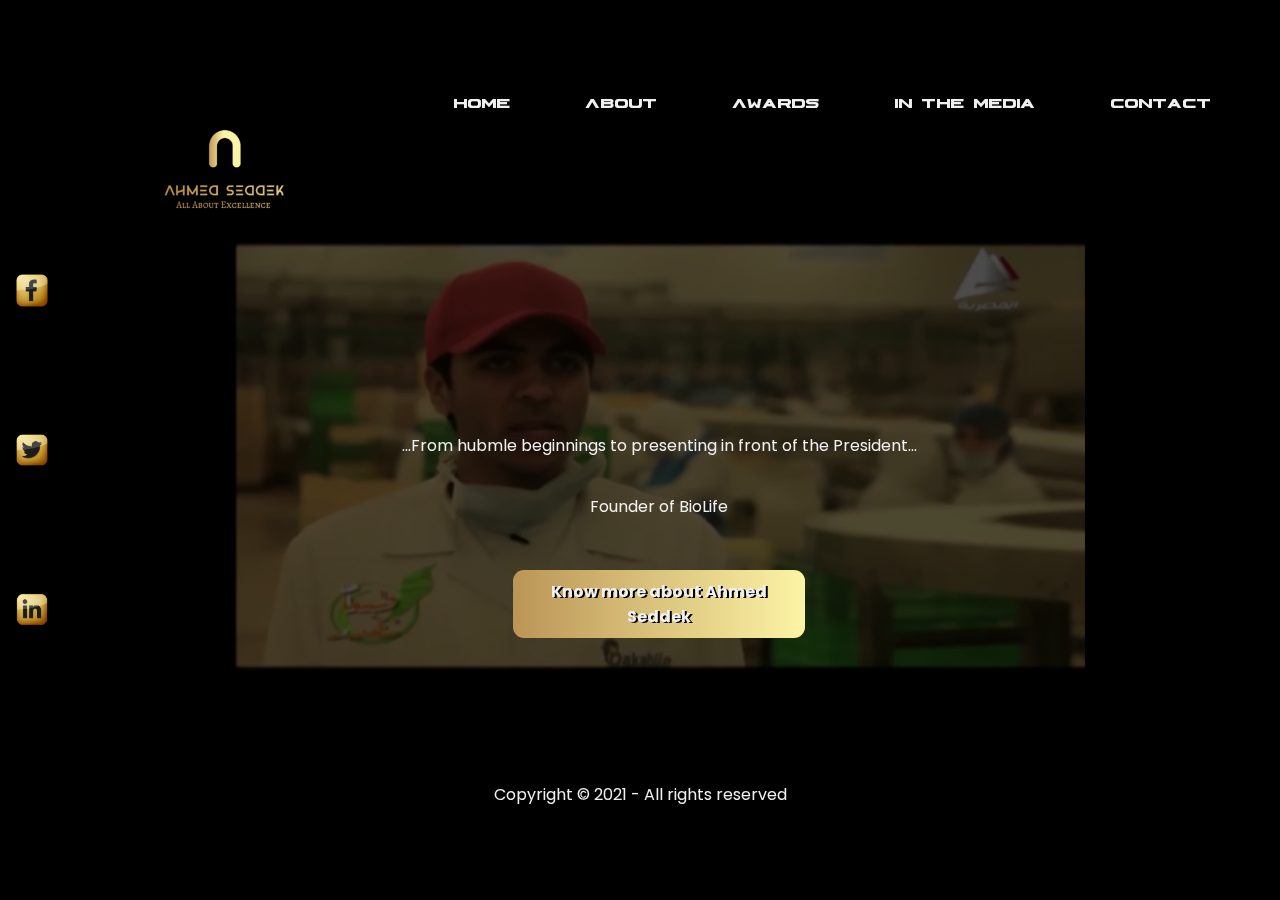
<file: index.html>
<!DOCTYPE html>
<html lang="en">
  <head>
    <meta charset="UTF-8" />
    <meta http-equiv="X-UA-Compatible" content="IE=edge" />
    <meta name="viewport" content="width=device-width, initial-scale=1.0" />
    <link rel="stylesheet" href="css/styles.css" />
    <link rel="shortcut icon" href="/favicon.png" type="image/x-icon" />
    <title>Ahmed Seddek | All About Excellence</title>
  </head>
  <body id="landingPageBody">
    <div id="landingPageHeader">
      <div id="landingPageLeft" class="siteLongImage">
        <div id="landingPageLogoContainer" class="logoContainer">
          <a href="/">
            <img
              id="logo"
              class="nameLogoAndSlogan"
              src="/resources/imgs/logoNameSlogan/5_logoNameSlogan.PNG"
              alt="logo, name and slogan"
          /></a>
        </div>
      </div>
      <div id="landingPageRight" class="contentSide">
        <nav class="navMenu">
          <a href="/"><span>Home</span></a>
          <a href="/pages/about.html"><span> About </span></a>
          <a href="/pages/awards.html"><span> Awards </span></a>
          <a href="/pages/inTheMedia.html"><span>In The Media</span></a>
          <a href="/pages/contactUs.html"><span>Contact</span></a>
        </nav>
      </div>
    </div>
    <div id="landingPageMiddle">
      <div id="landingPageSocialMedia" class="socialMedia">
        <a target="_blank" href="https://www.facebook.com/ahmed.seddek.94/"
          ><img
            src="/resources/imgs/socialMediaIcons/golden-Facebook-logo-icon-png-removebg-preview.png"
            alt=""
        /></a>
        <a target="_blank" href="https://twitter.com/Ahmedseddek5"
          ><img
            src="/resources/imgs/socialMediaIcons/Golden-Twitter-logo-icon-PNG-removebg-preview.png"
            alt=""
        /></a>
        <a
          target="_blank"
          href="https://www.linkedin.com/in/ahmed-seddek-422048b9/"
          ><img
            src="/resources/imgs/socialMediaIcons/Golden-Linkedin-logo-icon-PNG-removebg-preview.png"
            alt=""
        /></a>
      </div>
      <div class="videoContainer">
        <div id="textContainer">
          ...From hubmle beginnings to presenting in front of the President...
          <div>Founder of BioLife</div>
          <a href="/pages/about.html">
            <div>Know more about Ahmed Seddek</div></a
          >
        </div>
        <video
          src="/resources/vids/frontpage_ahmedseddek.com.webm"
          autoplay
          muted
          loop
          id="myVideo"
        ></video>
      </div>
    </div>

    <footer id="landingPageFooter">
      Copyright © 2021 - All rights reserved
    </footer>

    <script src="js/knockout-3.5.1.js" type="text/javascript"></script>
    <script src="/js/main.js" type="text/javascript"></script>
  </body>
</html>
</file>
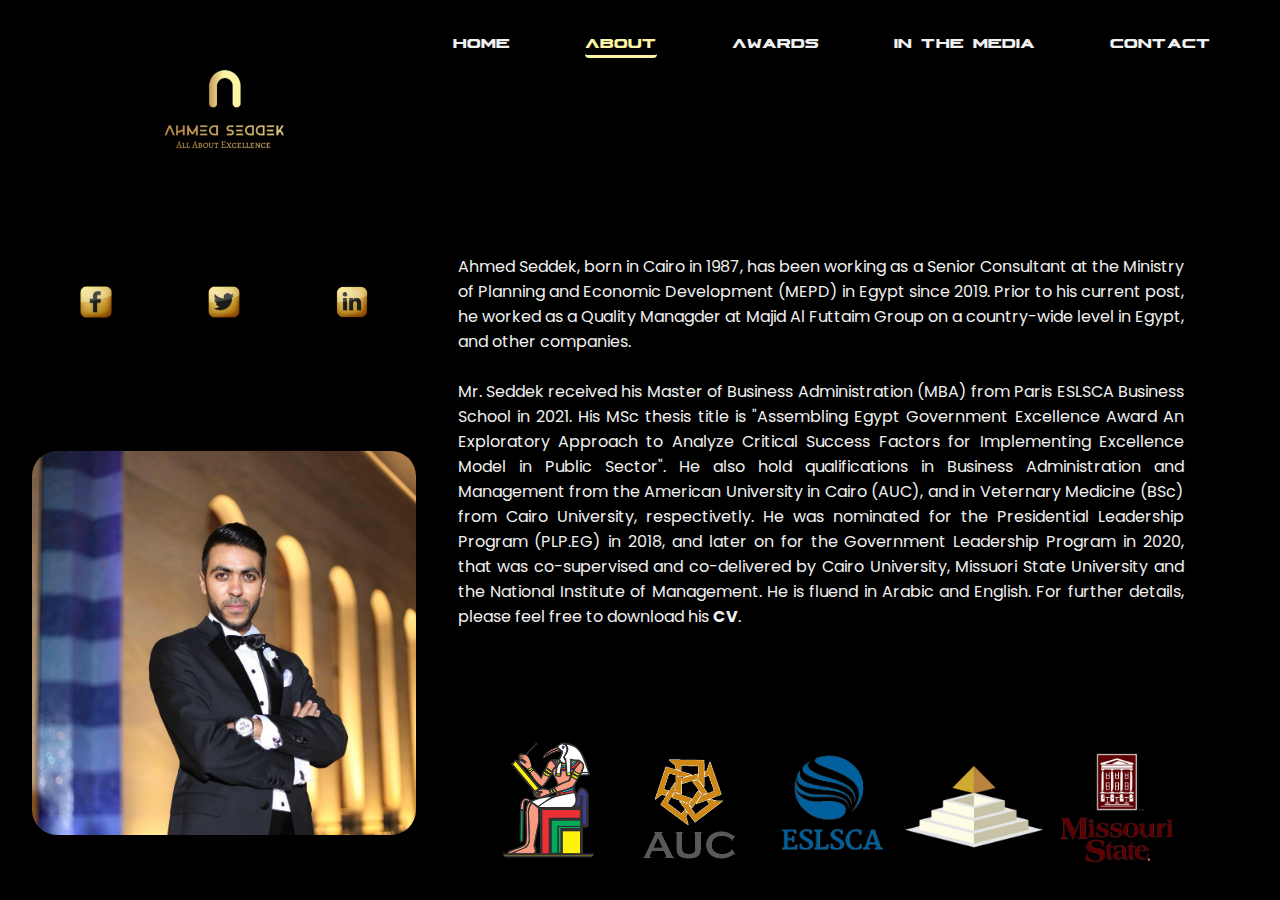
<file: pages/about.html>
<!DOCTYPE html>
<html lang="en">
  <head>
    <meta charset="UTF-8" />
    <meta http-equiv="X-UA-Compatible" content="IE=edge" />
    <meta name="viewport" content="width=device-width, initial-scale=1.0" />
    <link rel="stylesheet" href="/css/styles.css" />
    <link rel="shortcut icon" href="/favicon.png" type="image/x-icon" />
    <title>Ahmed Seddek | About</title>
  </head>
  <body>
    <div class="siteLongImage">
      <div class="logoContainer">
        <a href="/">
          <img
            id="logo"
            class="nameLogoAndSlogan"
            src="/resources/imgs/logoNameSlogan/5_logoNameSlogan.PNG"
            alt="logo, name and slogan"
        /></a>
      </div>
      <div class="socialMedia">
        <a target="_blank" href="https://www.facebook.com/ahmed.seddek.94/"
          ><img
            src="/resources/imgs/socialMediaIcons/golden-Facebook-logo-icon-png-removebg-preview.png"
            alt=""
        /></a>
        <a target="_blank" href="https://twitter.com/Ahmedseddek5"
          ><img
            src="/resources/imgs/socialMediaIcons/Golden-Twitter-logo-icon-PNG-removebg-preview.png"
            alt=""
        /></a>
        <a
          target="_blank"
          href="https://www.linkedin.com/in/ahmed-seddek-422048b9/"
          ><img
            src="/resources/imgs/socialMediaIcons/Golden-Linkedin-logo-icon-PNG-removebg-preview.png"
            alt=""
        /></a>
      </div>
      <img
        class="personalImage"
        src="/resources/imgs/personalImage.jpg"
        alt="personal image"
      />
    </div>
    <div class="contentSide">
      <header>
        <nav class="navMenu">
          <a href="/"><span>Home</span></a>
          <a href="/pages/about.html"
            ><span class="selectedTab"> About </span></a
          >
          <a href="/pages/awards.html"><span> Awards </span></a>
          <a href="/pages/inTheMedia.html"><span>In The Media</span></a>
          <a href="/pages/contactUs.html"><span>Contact</span></a>
        </nav>
      </header>
      <div class="contentContainer">
        <div class="aboutSectionContainer">
          Ahmed Seddek, born in Cairo in 1987, has been working as a Senior
          Consultant at the Ministry of Planning and Economic Development (MEPD)
          in Egypt since 2019. Prior to his current post, he worked as a Quality
          Managder at Majid Al Futtaim Group on a country-wide level in Egypt,
          and other companies.
          <br />
          <br />
          Mr. Seddek received his Master of Business Administration (MBA) from
          Paris ESLSCA Business School in 2021. His MSc thesis title is
          "Assembling Egypt Government Excellence Award An Exploratory Approach
          to Analyze Critical Success Factors for Implementing Excellence Model
          in Public Sector". He also hold qualifications in Business
          Administration and Management from the American University in Cairo
          (AUC), and in Veternary Medicine (BSc) from Cairo University,
          respectivetly. He was nominated for the Presidential Leadership
          Program (PLP.EG) in 2018, and later on for the Government Leadership
          Program in 2020, that was co-supervised and co-delivered by Cairo
          University, Missuori State University and the National Institute of
          Management. He is fluend in Arabic and English. For further details,
          please feel free to download his
          <a href="/resources/docs/Ahmed seddek CV.pdf" target="_blank">
            <strong id="emphasised-cv"> CV</strong></a
          >.
        </div>
        <div class="institutionalLogos">
          <div class="log">
            <a href="https://cu.edu.eg/Home" target="_blank">
              <img
                title="Cairo University"
                src="/resources/logos/Cairo_University_Crest_cropped.png"
                alt=""
            /></a>
          </div>
          <div class="log">
            <a href="https://www.aucegypt.edu/" target="_blank">
              <img
                title="American University in Cairo"
                src="/resources/logos/AUC2.png"
                alt=""
            /></a>
          </div>
          <div class="log">
            <a href="https://eslsca.edu.eg/" target="_blank">
              <img
                title="Paris ESLSCA Business School"
                src="/resources/logos/accountants-for-at-eslsca-605da40b3812f-removebg-preview (1) (1).png"
                alt=""
            /></a>
          </div>
          <div class="log">
            <a href="https://plp.eg/ar/home/" target="_blank">
              <img
                title="Presidential Leadership Program of Egypt"
                src="/resources/logos/logo-footer_cropped.png"
                alt=""
            /></a>
          </div>
          <div class="log">
            <a
              href="https://www.missouristate.edu/"
              id="missouri"
              target="_blank"
            >
              <img
                title="Missouri State University"
                src="/resources/logos/missouri-state-university-cropped.png"
                alt=""
            /></a>
          </div>
        </div>
      </div>
    </div>
    <script src="/js/main.js"></script>
  </body>
</html>
</file>
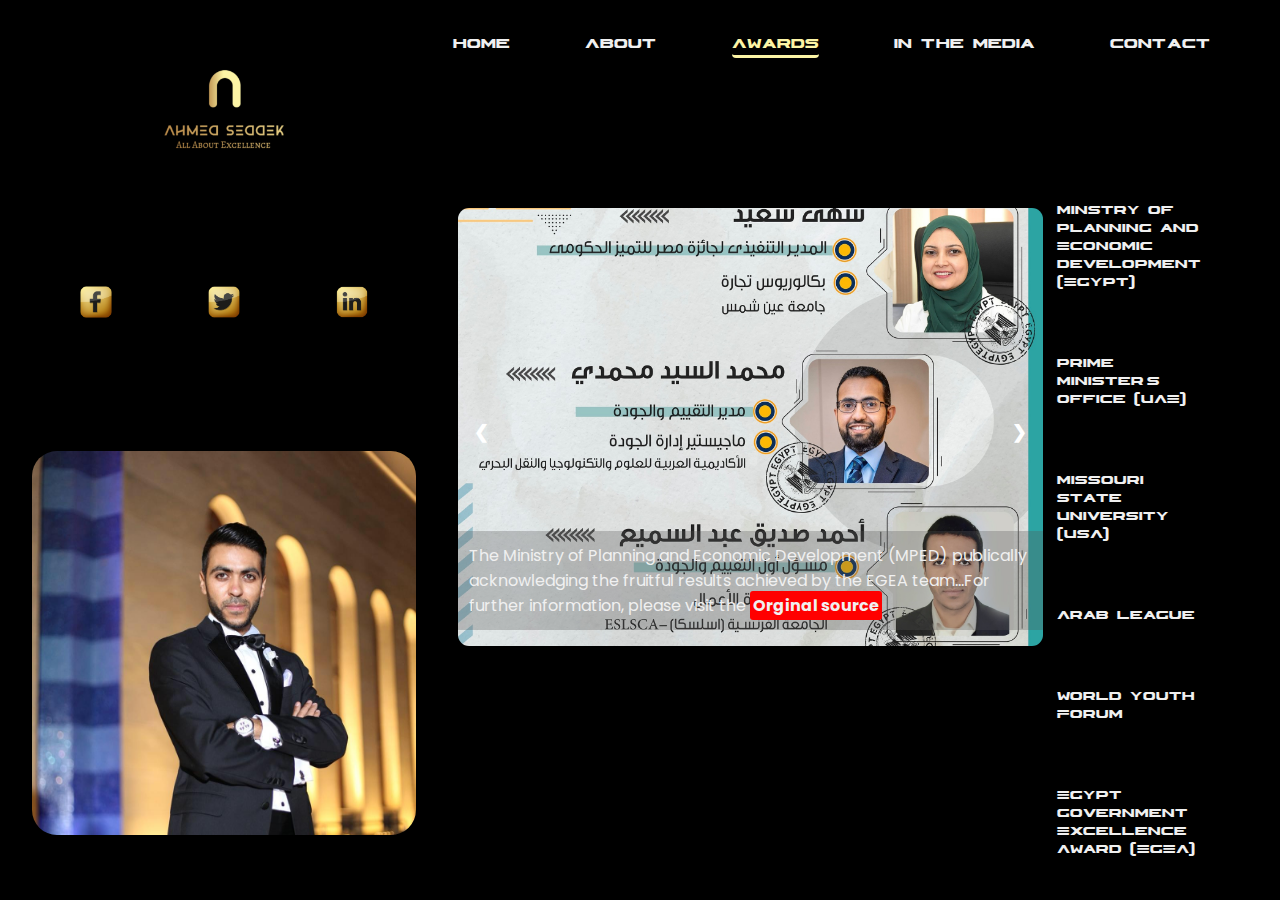
<file: pages/awards.html>
<!DOCTYPE html>
<html lang="en">
  <head>
    <meta charset="UTF-8" />
    <meta http-equiv="X-UA-Compatible" content="IE=edge" />
    <meta name="viewport" content="width=device-width, initial-scale=1.0" />
    <link rel="shortcut icon" href="/favicon.png" type="image/x-icon" />
    <link rel="stylesheet" href="/css/styles.css" />
    <title>Ahmed Seddek | Awards</title>
  </head>
  <body>
    <div class="siteLongImage">
      <div class="logoContainer">
        <a href="/">
          <img
            id="logo"
            class="nameLogoAndSlogan"
            src="/resources/imgs/logoNameSlogan/5_logoNameSlogan.PNG"
            alt="logo, name and slogan"
        /></a>
      </div>
      <div class="socialMedia">
        <a target="_blank" href="https://www.facebook.com/ahmed.seddek.94/"
          ><img
            src="/resources/imgs/socialMediaIcons/golden-Facebook-logo-icon-png-removebg-preview.png"
            alt=""
        /></a>
        <a target="_blank" href="https://twitter.com/Ahmedseddek5"
          ><img
            src="/resources/imgs/socialMediaIcons/Golden-Twitter-logo-icon-PNG-removebg-preview.png"
            alt=""
        /></a>
        <a
          target="_blank"
          href="https://www.linkedin.com/in/ahmed-seddek-422048b9/"
          ><img
            src="/resources/imgs/socialMediaIcons/Golden-Linkedin-logo-icon-PNG-removebg-preview.png"
            alt=""
        /></a>
      </div>
      <img
        class="personalImage"
        src="/resources/imgs/personalImage.jpg"
        alt="personal image"
      />
    </div>
    <div class="contentSide">
      <header>
        <nav class="navMenu">
          <a href="/"><span>Home</span></a>
          <a href="/pages/about.html"><span> About </span></a>
          <a href="/pages/awards.html"
            ><span class="selectedTab"> Awards </span></a
          >
          <a href="/pages/inTheMedia.html"><span>In The Media</span></a>
          <a href="/pages/contactUs.html"><span>Contact</span></a>
        </nav>
      </header>
      <div class="awardsContainer">
        <div class="awardsList">
          <div id="MPED" class="slideshow-container">
            <div class="mySlides1">
              <img
                src="/resources/PersImgs/MPEDRecognition_Cropped2.jpg"
                style="width: 100%"
              />
              <p class="imageInfo">
                The Ministry of Planning and Economic Development (MPED)
                publically acknowledging the fruitful results achieved by the
                EGEA team...For further information, please visit the
                <a
                  href="https://www.facebook.com/927829383900542/photos/a.939672636049550/4056534817696634/"
                  target="_blank"
                  rel="noopener noreferrer"
                  >Orginal source</a
                >
              </p>
            </div>
            <div class="mySlides1">
              <img
                src="/resources/PersImgs/MPEDMinister_Cropped.jpeg"
                style="width: 100%"
              />
              <p class="imageInfo">
                With Her Excellency, Dr. Hala Helmy Elsaid - Minister of
                Planning and Economic Development (MPED), at the awards ceremony
                of Egypt Government Excellence Award (EGEA)...For further
                information, please visit the
                <a
                  href="https://web.facebook.com/591352604646053/photos/pb.100063777517367.-2207520000../1294184641029509/?type=3"
                  target="_blank"
                  rel="noopener noreferrer"
                  >Orginal source</a
                >
              </p>
            </div>

            <div class="mySlides1">
              <img
                src="/resources/PersImgs/EGEA_withMinister2.2.jpg"
                style="width: 100%"
              />
            </div>

            <div class="mySlides1">
              <img
                src="/resources/PersImgs/EGEA_withMinister2.3.jpg"
                style="width: 100%"
              />
            </div>
            <div class="mySlides1">
              <img
                src="/resources/PersImgs/EGEA_withMinister.jpg"
                style="width: 100%"
              />

              <p class="imageInfo">
                A meeting with Her Excellency, Dr. Hala Helmy Elsaid - Minister
                of Planning and Economic Development (MPED), to provide insight
                and report on our progress as the EGEA team...For further
                information, please visit the
                <a
                  href="https://www.facebook.com/591352604646053/photos/pb.100063777517367.-2207520000../1103801470067828/?type=3"
                  target="_blank"
                  rel="noopener noreferrer"
                  >Orginal source</a
                >
              </p>
            </div>

            <a class="prev" onclick="plusSlides(-1, 0)">&#10094;</a>
            <a class="next" onclick="plusSlides(1, 0)">&#10095;</a>
          </div>

          <div id="Missouri" class="slideshow-container">
            <div class="mySlides2">
              <img
                src="/resources/PersImgs/WhatsApp Image 2021-12-01 at 00.00.34(1).jpeg"
                style="width: 100%"
              />
            </div>

            <div class="mySlides2">
              <img
                src="/resources/PersImgs/WhatsApp Image 2021-12-01 at 00.00.33(2).jpeg"
                style="width: 100%"
              />
            </div>

            <div class="mySlides2">
              <img
                src="/resources/PersImgs/WhatsApp Image 2021-12-01 at 00.00.33.jpeg"
                style="width: 100%"
              />
            </div>
            <div class="mySlides2">
              <img
                src="/resources/PersImgs/WhatsApp Image 2021-12-01 at 00.00.33(1).jpeg"
                style="width: 100%"
              />
            </div>
            <div class="mySlides2">
              <img
                src="/resources/PersImgs/WhatsApp Image 2021-12-01 at 00.00.32(2).jpeg"
                style="width: 100%"
              />
            </div>
            <a class="prev" onclick="plusSlides(-1, 1)">&#10094;</a>
            <a class="next" onclick="plusSlides(1, 1)">&#10095;</a>
          </div>
          <div id="MBRAM" class="slideshow-container">
            <div class="mySlides3">
              <img
                src="/resources/PersImgs/WhatsApp Image 2021-12-01 at 00.00.32(1).jpeg"
                style="width: 100%"
              />
              <p class="imageInfo">
                Her Excellency, Maryam Al Hammadi - Secretery General Of The UAE
                Cabinet, awarding Mr. Ahmed Seddek a certificate of appreciation
                for his effective participation in the partnetrship between the
                Egypt Government Excellence Award and its counterpart in the
                UAE...For further information, please visit the
                <a
                  href="https://www.moca.gov.ae/en/about/our-leadership/her-excellency-maryam-al-hammadi"
                  target="_blank"
                  rel="noopener noreferrer"
                  >Orginal source</a
                >
              </p>
            </div>

            <div class="mySlides3">
              <img
                src="/resources/PersImgs/WhatsApp Image 2021-12-01 at 00.00.31(1).jpeg"
                style="width: 100%"
              />
            </div>

            <a class="prev" onclick="plusSlides(-1, 2)">&#10094;</a>
            <a class="next" onclick="plusSlides(1, 2)">&#10095;</a>
          </div>
          <div id="ArabLeague" class="slideshow-container">
            <div class="mySlides4">
              <img
                src="/resources/PersImgs/WhatsApp Image 2021-12-01 at 00.00.33(3).jpeg"
                style="width: 100%"
              />
            </div>

            <a class="prev" onclick="plusSlides(-1, 3)">&#10094;</a>
            <a class="next" onclick="plusSlides(1, 3)">&#10095;</a>
          </div>
          <div id="WYForum" class="slideshow-container">
            <div class="mySlides5">
              <img src="/resources/PersImgs/WYF0.jpeg" style="width: 100%" />
              <p class="imageInfo">
                BioLife cabin being visited by His Excellency, Dr. Mohamed
                Shaker - Minister of Electricity and Renewable Energy of
                Egypt...For further information, please visit the
                <a
                  href="http://www.moee.gov.eg/english_new/minister.aspx"
                  target="_blank"
                  rel="noopener noreferrer"
                  >Orginal source</a
                >
              </p>
            </div>

            <div class="mySlides5">
              <img src="/resources/PersImgs/WYF01.jpeg" style="width: 100%" />
            </div>

            <div class="mySlides5">
              <img src="/resources/PersImgs/WYF02.jpeg" style="width: 100%" />
            </div>

            <div class="mySlides5">
              <img src="/resources/PersImgs/WYF03.jpeg" style="width: 100%" />
            </div>

            <div class="mySlides5">
              <img src="/resources/PersImgs/WYF04.jpeg" style="width: 100%" />
            </div>

            <div class="mySlides5">
              <img src="/resources/PersImgs/WYF005.jpeg" style="width: 100%" />
            </div>

            <div class="mySlides5">
              <img src="/resources/PersImgs/WYF05.jpeg" style="width: 100%" />
            </div>

            <div class="mySlides5">
              <img src="/resources/PersImgs/WYF5.jpeg" style="width: 100%" />
            </div>

            <div class="mySlides5">
              <img src="/resources/PersImgs/WYF06.jpeg" style="width: 100%" />
            </div>

            <div class="mySlides5">
              <img src="/resources/PersImgs/WYF07.jpeg" style="width: 100%" />
            </div>

            <a class="prev" onclick="plusSlides(-1, 4)">&#10094;</a>
            <a class="next" onclick="plusSlides(1, 4)">&#10095;</a>
          </div>
          <div id="EGEATrain" class="slideshow-container">
            <div class="mySlides6">
              <img
                src="/resources/PersImgs/EGEA_Matrouh_Cropped.jpg"
                style="width: 100%"
              />
              <p class="imageInfo">
                EGEA team attending an event at Marsa Matrouh Governorate, to
                provide guidlines to effectively participate in the new round of
                Egypt Government Excellence Award (EGEA) ...For further
                information, please check the
                <a
                  href="https://www.facebook.com/photo.php?fbid=332254878910427&set=pb.100063777517367.-2207520000..&type=3"
                  target="_blank"
                  rel="noopener noreferrer"
                  >Orginal source</a
                >
              </p>
            </div>

            <div class="mySlides6">
              <img
                src="/resources/PersImgs/EGEA_AlAzhar2.jpg"
                style="width: 100%"
              />
              <p class="imageInfo">
                EGEA team providing guidlines to AlAzhar institution to
                effectively participate in the Arabian Government Excellence
                Award...For further information, please check the
                <a
                  href="https://www.facebook.com/photo/?fbid=321411686661413&set=pb.100063777517367.-2207520000.."
                  target="_blank"
                  rel="noopener noreferrer"
                  >Orginal source</a
                >
              </p>
            </div>

            <div class="mySlides6">
              <img
                src="/resources/PersImgs/EGEA_AlAzhar.jpg"
                style="width: 100%"
              />
              <p class="imageInfo">
                EGEA team providing guidlines to AlAzhar institution to
                effectively participate in the Arabian Government Excellence
                Award...For further information, please check the
                <a
                  href="https://www.facebook.com/photo/?fbid=321411729994742&set=pb.100063777517367.-2207520000.."
                  target="_blank"
                  rel="noopener noreferrer"
                  >Orginal source</a
                >
              </p>
            </div>

            <div class="mySlides6">
              <img
                src="/resources/PersImgs/NTAcademy.jpeg"
                style="width: 100%"
              />
              <p class="imageInfo">
                EGEA team organizing a workshop at The Administrative Control
                Authority (ACA) to provide guidlines to effectively participate
                in the new round of Egypt Government Excellence Award (EGEA)
              </p>
            </div>

            <div class="mySlides6">
              <img
                src="/resources/PersImgs/NTAcademy0.jpeg"
                style="width: 100%"
              />
            </div>
            <div class="mySlides6">
              <img
                src="/resources/PersImgs/NTAcademy4_Cropped.jpeg"
                style="width: 100%"
              />
            </div>

            <a class="prev" onclick="plusSlides(-1, 5)">&#10094;</a>
            <a class="next" onclick="plusSlides(1, 5)">&#10095;</a>
          </div>
        </div>
        <div class="awardsLinkMenu">
          <a href="#MPED"
            ><span
              >Minstry Of Planning and Economic Development (Egypt)</span
            ></a
          >
          <a id="MBRAMLink" onclick="colorChange('MBRAMLink')" href="#MBRAM"
            ><span>Prime Minister's Office (UAE)</span></a
          >
          <a
            id="MissouriLink"
            onclick="colorChange('MissouriLink')"
            href="#Missouri"
            ><span>Missouri State University (USA)</span></a
          >
          <a
            id="ArabLeagueLink"
            onclick="colorChange('ArabLeagueLink')"
            href="#ArabLeague"
            ><span>Arab League</span></a
          >
          <a id="WYFLink" onclick="colorChange('WYFLink')" href="#WYForum"
            ><span>World Youth Forum</span></a
          >
          <a
            id="#EGEATrain"
            onclick="colorChange('EGEATrain')"
            href="#EGEATrain"
            ><span>Egypt Government Excellence Award (EGEA)</span></a
          >
        </div>
      </div>
    </div>
    <script src="/js/main.js"></script>
  </body>
</html>
</file>
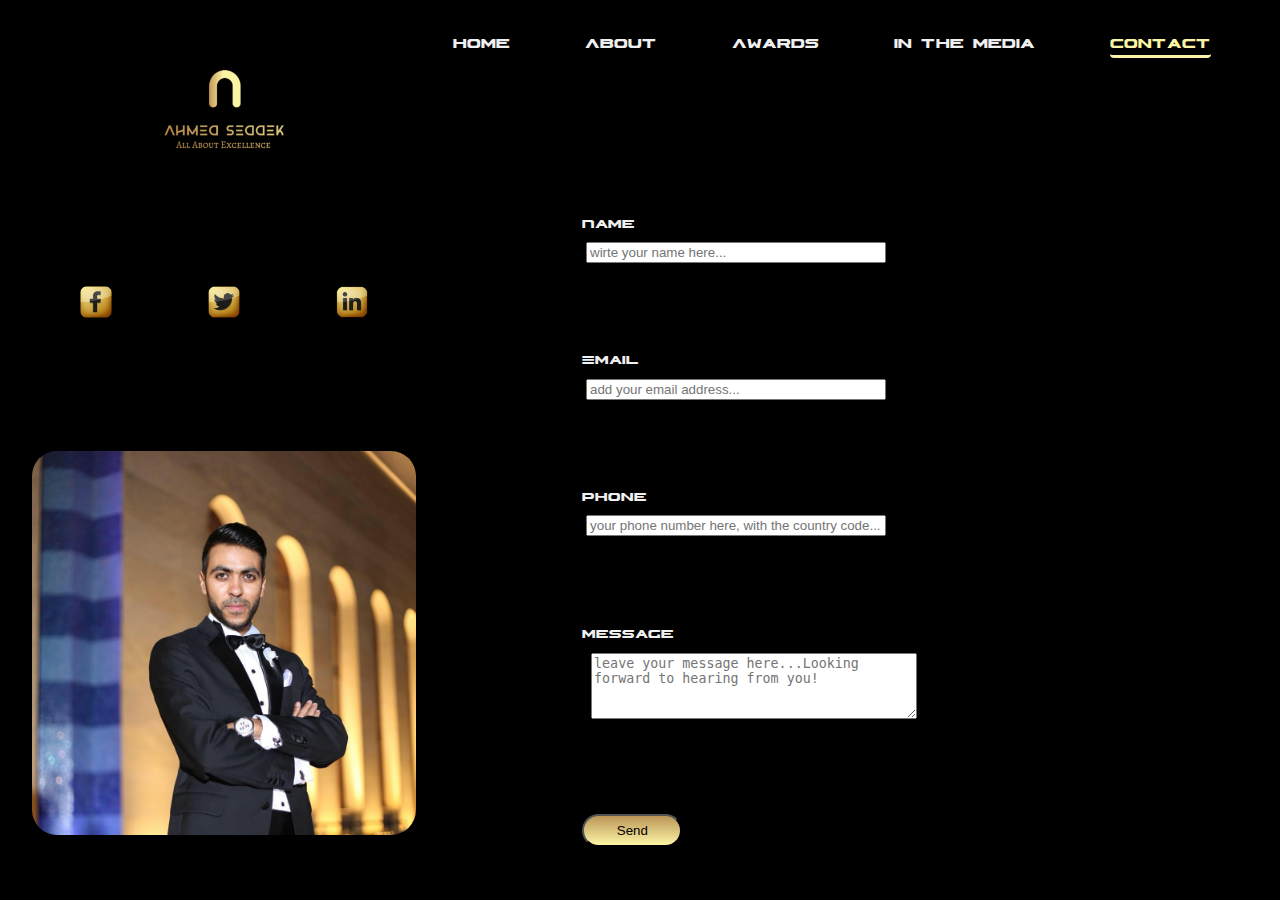
<file: pages/contactUs.html>
<!DOCTYPE html>
<html lang="en">
  <head>
    <meta charset="UTF-8" />
    <meta http-equiv="X-UA-Compatible" content="IE=edge" />
    <meta name="viewport" content="width=device-width, initial-scale=1.0" />
    <link rel="shortcut icon" href="/favicon.png" type="image/x-icon" />
    <link rel="stylesheet" href="/css/styles.css" />
    <title>Ahmed Seddek | Awards</title>
  </head>
  <body>
    <div class="siteLongImage">
      <div class="logoContainer">
        <a href="/">
          <img
            id="logo"
            class="nameLogoAndSlogan"
            src="/resources/imgs/logoNameSlogan/5_logoNameSlogan.PNG"
            alt="logo, name and slogan"
        /></a>
      </div>
      <div class="socialMedia">
        <a target="_blank" href="https://www.facebook.com/ahmed.seddek.94/"
          ><img
            src="/resources/imgs/socialMediaIcons/golden-Facebook-logo-icon-png-removebg-preview.png"
            alt=""
        /></a>
        <a target="_blank" href="https://twitter.com/Ahmedseddek5"
          ><img
            src="/resources/imgs/socialMediaIcons/Golden-Twitter-logo-icon-PNG-removebg-preview.png"
            alt=""
        /></a>
        <a
          target="_blank"
          href="https://www.linkedin.com/in/ahmed-seddek-422048b9/"
          ><img
            src="/resources/imgs/socialMediaIcons/Golden-Linkedin-logo-icon-PNG-removebg-preview.png"
            alt=""
        /></a>
      </div>
      <img
        class="personalImage"
        src="/resources/imgs/personalImage.jpg"
        alt="personal image"
      />
    </div>
    <div class="contentSide">
      <header>
        <nav class="navMenu">
          <a href="/"><span>Home</span></a>
          <a href="/pages/about.html"><span> About </span></a>
          <a href="/pages/awards.html"><span> Awards </span></a>
          <a href="/pages/inTheMedia.html"><span>In The Media</span></a>
          <a href="/pages/contactUs.html"
            ><span class="selectedTab">Contact</span></a
          >
        </nav>
      </header>
      <div class="awardsContainer">
        <div class="formAligner"></div>
        <form
          action="https://formsubmit.co/f4a5c84346307267cd900e84211391f4"
          method="POST"
          class="contactForm"
        >
          <label for="Name">
            Name
            <input
              type="text"
              name="name"
              id="Name"
              required
              placeholder="wirte your name here..."
          /></label>
          <input type="text" name="_honey" style="display:none">
          <label for="Email">
            Email
            <input
              type="email"
              name="email"
              id="Email"
              required
              placeholder="add your email address..."
          /></label>
          <label for="Phone">
            Phone
            <input
              type="phone"
              name="phone"
              id="Phone"
              required
              placeholder="your phone number here, with the country code..."
          /></label>
          <label for="Message">
            Message
            <textarea
              type="textarea"
              name="message"
              id="Message"
              rows="4"
              cols="38"
              placeholder="leave your message here...Looking forward to hearing from you!"
              required
            ></textarea
            >></label
          >
          <input
            type="hidden"
            name="_next"
            value="http://www.ahmedseddek.com/pages/formSubmitted.html"
          />
          <input
            type="hidden"
            name="_subject"
            value="New message from ahmedseddek.com"
          />
          <input type="hidden" name="_template" value="box" />
          <!-- <input
            type="hidden"
            name="_cc"
            value="ahmed.e.f.r.mohammed@gmail.com"
          /> -->
          <input type="hidden" name="_captcha" value="false" />
          <input
            type="hidden"
            name="_autoresponse"
            value="Thank you for contacting me...Your message is well received...Will be in touch with you soon...
            Kind regards,
            Ahmed"
          />

          <button type="submit" class="btn-contact-form">Send</button>
        </form>
      </div>
    </div>
    <script src="/js/main.js"></script>
  </body>
</html>
</file>
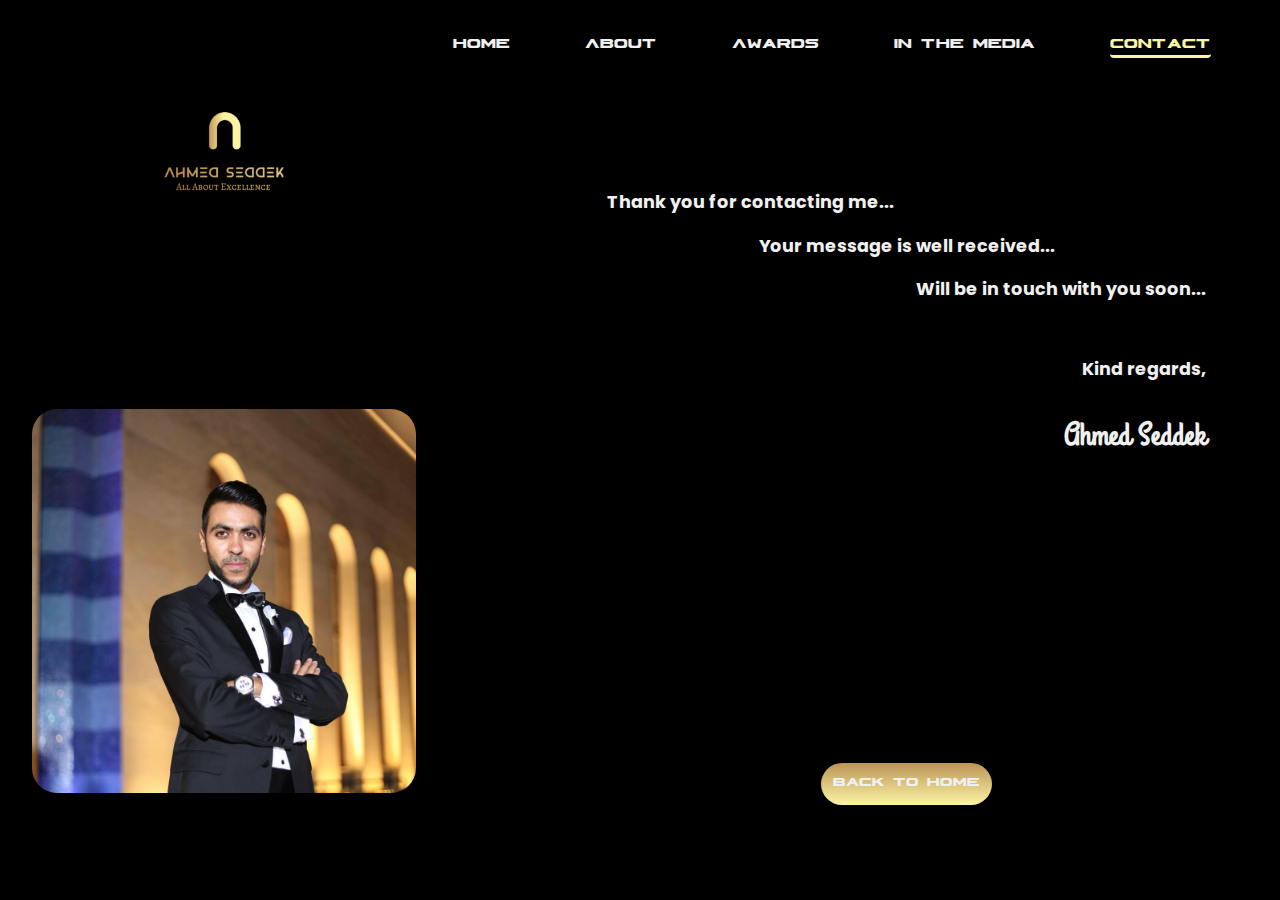
<file: pages/formSubmitted.html>
<!DOCTYPE html>
<html lang="en">
  <head>
    <meta charset="UTF-8" />
    <meta http-equiv="X-UA-Compatible" content="IE=edge" />
    <meta name="viewport" content="width=device-width, initial-scale=1.0" />
    <link rel="shortcut icon" href="/favicon.png" type="image/x-icon" />
    <link rel="stylesheet" href="/css/styles.css" />
    <title>Ahmed Seddek | Awards</title>
  </head>
  <body>
    <div class="siteLongImage">
      <div class="logoContainer">
        <a href="/">
          <img
            id="logo"
            class="nameLogoAndSlogan"
            src="/resources/imgs/logoNameSlogan/5_logoNameSlogan.PNG"
            alt="logo, name and slogan"
        /></a>
      </div>
      <img
        class="personalImage"
        src="/resources/imgs/personalImage.jpg"
        alt="personal image"
      />
    </div>
    <div class="contentSide">
      <header>
        <nav class="navMenu">
          <a href="/"><span>Home</span></a>
          <a href="/pages/about.html"><span> About </span></a>
          <a href="/pages/awards.html"><span> Awards </span></a>
          <a href="/pages/inTheMedia.html"><span>In The Media</span></a>
          <a href="/pages/contactUs.html"
            ><span class="selectedTab">Contact</span></a
          >
        </nav>
      </header>
      <div class="awardsContainer">
        <div class="formAligner"></div>
        <div class="formSubmitted">
          <div class="ThankYouText">
            <h3 class="ThankYouFirstLine">Thank you for contacting me...</h3>
            <h3 class="ThankYouSecondLine">Your message is well received...</h3>
            <h3 class="ThankYouThirdLine">Will be in touch with you soon...</h3>
            <br />
            <h3 class="ThankYouGreeting">Kind regards,</h3>
            <h3 class="ThankYouSignature" id="ThankYouSignature">
              Ahmed Seddek
            </h3>
          </div>
          <div class="linkToBackHome">
            <a href="/" class="home-back"> Back to Home</a>
          </div>
        </div>
      </div>
    </div>
    <script src="/js/main.js"></script>
  </body>
</html>
</file>
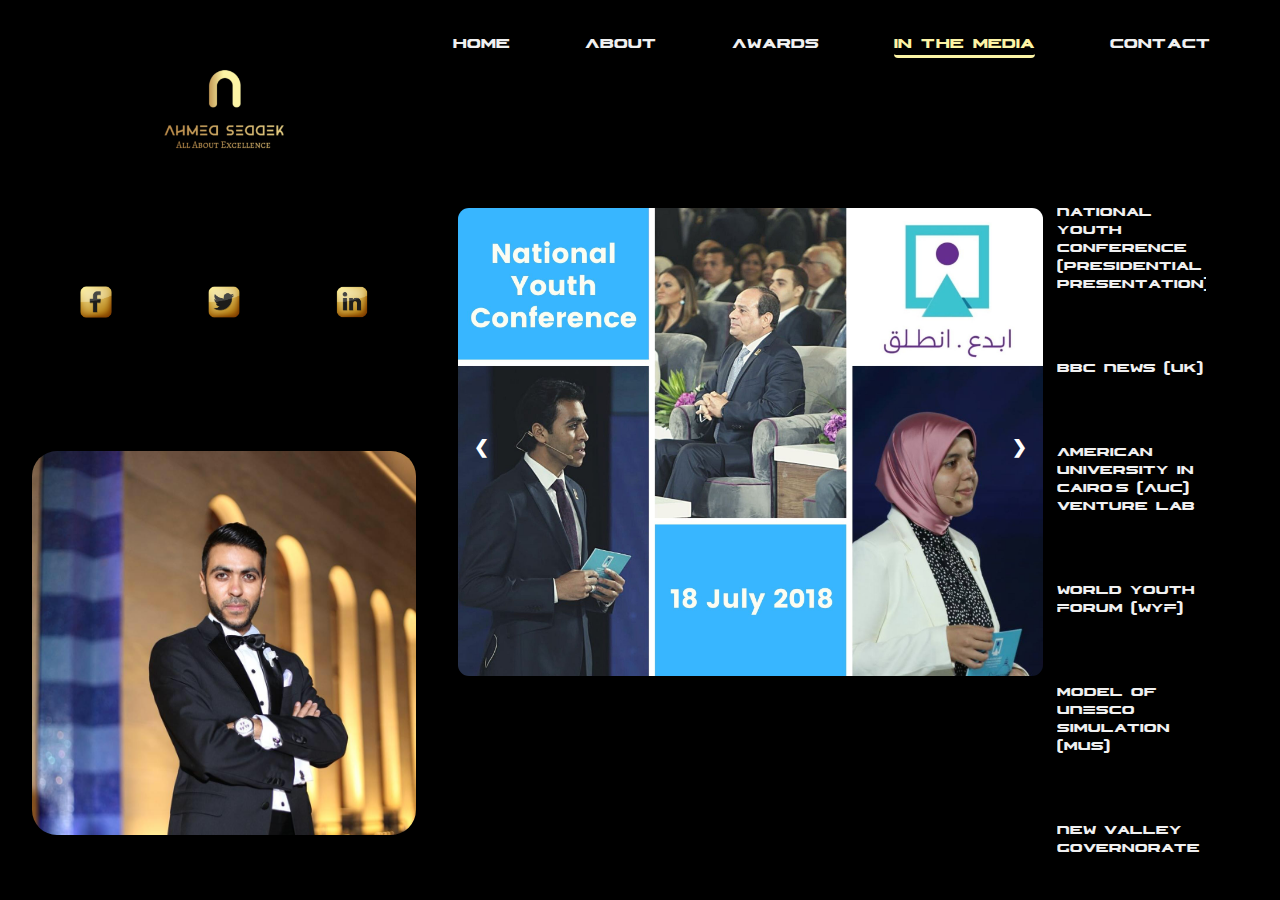
<file: pages/inTheMedia.html>
<!DOCTYPE html>
<html lang="en">
  <head>
    <meta charset="UTF-8" />
    <meta http-equiv="X-UA-Compatible" content="IE=edge" />
    <meta name="viewport" content="width=device-width, initial-scale=1.0" />
    <link rel="shortcut icon" href="/favicon.png" type="image/x-icon" />
    <link rel="stylesheet" href="/css/styles.css" />
    <title>Ahmed Seddek | In The Media</title>
  </head>
  <body>
    <div class="siteLongImage">
      <div class="logoContainer shimmer">
        <a href="/">
          <img
            id="logo"
            class="nameLogoAndSlogan"
            src="/resources/imgs/logoNameSlogan/5_logoNameSlogan.PNG"
            alt="logo, name and slogan"
        /></a>
      </div>
      <div class="socialMedia">
        <a target="_blank" href="https://www.facebook.com/ahmed.seddek.94/"
          ><img
            src="/resources/imgs/socialMediaIcons/golden-Facebook-logo-icon-png-removebg-preview.png"
            alt=""
        /></a>
        <a target="_blank" href="https://twitter.com/Ahmedseddek5"
          ><img
            src="/resources/imgs/socialMediaIcons/Golden-Twitter-logo-icon-PNG-removebg-preview.png"
            alt=""
        /></a>
        <a
          target="_blank"
          href="https://www.linkedin.com/in/ahmed-seddek-422048b9/"
          ><img
            src="/resources/imgs/socialMediaIcons/Golden-Linkedin-logo-icon-PNG-removebg-preview.png"
            alt=""
        /></a>
      </div>
      <img
        class="personalImage"
        src="/resources/imgs/personalImage.jpg"
        alt="personal image"
      />
    </div>
    <div class="contentSide">
      <header>
        <nav class="navMenu">
          <a href="/"><span>Home</span></a>
          <a href="/pages/about.html"><span> About </span></a>
          <a href="/pages/awards.html"><span> Awards </span></a>
          <a href="/pages/inTheMedia.html"
            ><span class="selectedTab">In The Media</span></a
          >
          <a href="/pages/contactUs.html"><span>Contact</span></a>
        </nav>
      </header>
      <div class="awardsContainer">
        <div class="awardsList">
          <div id="NYForumColl" class="slideshow-container">
            <div class="mySlides1">
              <img src="/resources/PersImgs/NYCMain.jpg" style="width: 100%" />
            </div>

            <div class="mySlides1 iframeWithin">
              <iframe
                width="100%"
                height="500"
                src="https://www.youtube.com/embed/I7FZlU1Ilz4?start=120"
                title="YouTube video player"
                frameborder="0"
                allow="accelerometer; autoplay; clipboard-write; encrypted-media; gyroscope; picture-in-picture"
                allowfullscreen
              ></iframe>
            </div>

            <div class="mySlides1">
              <img
                src="/resources/PersImgs/NationalYouthForum3.jpg"
                style="width: 100%"
              />
            </div>

            <div class="mySlides1">
              <img
                src="/resources/PersImgs/NationalYouthForum1.jpg"
                style="width: 100%"
              />
            </div>
            <div class="mySlides1">
              <img
                src="/resources/PersImgs/NationalYouthForum4.jpg"
                style="width: 100%"
              />
            </div>
            <div class="mySlides1">
              <img
                src="/resources/PersImgs/NationalYouthForum5.jpg"
                style="width: 100%"
              />
            </div>
            <div class="mySlides1">
              <img
                src="/resources/PersImgs/NationalYouthForum6.jpg"
                style="width: 100%"
              />
            </div>
            <div class="mySlides1">
              <img
                src="/resources/PersImgs/NationalYouthForum2.jpg"
                style="width: 100%"
              />
            </div>

            <div class="mySlides1 iframeWithin">
              <iframe
                id="NYC"
                src="https://www.facebook.com/plugins/post.php?href=https%3A%2F%2Fwww.facebook.com%2FEgyouthconf%2Fposts%2F396567897414487&show_text=true&width=500"
                width="500"
                height="450"
                style="border: none; overflow: scroll"
                scrolling="true"
                frameborder="0"
                allowfullscreen="false"
                allow="autoplay; clipboard-write; encrypted-media; picture-in-picture; web-share"
              ></iframe>
            </div>
            <a class="prev" onclick="plusSlides(-1, 0)">&#10094;</a>
            <a class="next" onclick="plusSlides(1, 0)">&#10095;</a>
          </div>

          <div id="BBCColl" class="slideshow-container">
            <div class="mySlides2">
              <img
                src="/resources/PersImgs/BBCInterview.jpeg"
                style="width: 100%"
              />
              <p class="imageInfo">
                Mr. Ahmed Seddek being interviewed by the BBC News as the
                Founder of BioLife...For further information, please visit the
                <a
                  href="https://soundcloud.com/bbc-arabic/jca0xszvomnc?fbclid=IwAR25g7YaAAcEUg_HL4GlmKMGU2p7KtTo5-TvWllMD_cH_OUzqpSVSj0uawA"
                  target="_blank"
                  rel="noopener noreferrer"
                  >Original Source</a
                >
              </p>
            </div>

            <div class="mySlides2">
              <iframe
                width="100%"
                height="450"
                scrolling="no"
                frameborder="no"
                allow="autoplay"
                src="https://w.soundcloud.com/player/?url=https%3A//api.soundcloud.com/tracks/528925683&color=%23ff5500&auto_play=false&hide_related=false&show_comments=true&show_user=true&show_reposts=false&show_teaser=true&visual=true"
              ></iframe>
              <div
                style="
                  font-size: 10px;
                  color: #cccccc;
                  line-break: anywhere;
                  word-break: normal;
                  overflow: hidden;
                  white-space: nowrap;
                  text-overflow: ellipsis;
                  font-family: Interstate, Lucida Grande, Lucida Sans Unicode,
                    Lucida Sans, Garuda, Verdana, Tahoma, sans-serif;
                  font-weight: 100;
                "
              >
                <a
                  href="https://soundcloud.com/bbc-arabic"
                  title="BBC News عربي"
                  target="_blank"
                  style="color: #cccccc; text-decoration: none"
                  >BBC News عربي</a
                >
                ·
                <a
                  href="https://soundcloud.com/bbc-arabic/jca0xszvomnc"
                  title="دردشة_ليلية : شباب من العالم في شرم الشيخ المصرية"
                  target="_blank"
                  style="color: #cccccc; text-decoration: none"
                  >دردشة_ليلية : شباب من العالم في شرم الشيخ المصرية</a
                >
              </div>
            </div>
            <div class="mySlides2 iframeWithin">
              <iframe
                src="https://www.facebook.com/plugins/post.php?href=https%3A%2F%2Fwww.facebook.com%2FBBCnewsArabic%2Fposts%2F10157115418170139&show_text=true&width=500"
                width="500"
                height="277"
                style="border: none; overflow: hidden"
                scrolling="no"
                frameborder="0"
                allowfullscreen="true"
                allow="autoplay; clipboard-write; encrypted-media; picture-in-picture; web-share"
              ></iframe>
            </div>

            <a class="prev" onclick="plusSlides(-1, 1)">&#10094;</a>
            <a class="next" onclick="plusSlides(1, 1)">&#10095;</a>
          </div>
          <div id="AUCVentureLabColl" class="slideshow-container">
            <div class="mySlides3">
              <img
                src="/resources/PersImgs/AUCVentureLap.jpg"
                style="width: 100%"
              />
            </div>

            <div class="mySlides3">
              <img
                src="/resources/PersImgs/AUCVentureLap2.jpg"
                style="width: 100%"
              />
            </div>

            <div class="mySlides3">
              <img
                src="/resources/PersImgs/AUCVentureLap3.jpg"
                style="width: 100%"
              />
            </div>
            <div class="mySlides3 iframeWithin">
              <iframe
                src="https://www.facebook.com/plugins/post.php?href=https%3A%2F%2Fwww.facebook.com%2Faucventurelab%2Fposts%2F2140267506037324&show_text=true&width=500"
                width="500"
                height="443"
                style="border: none; overflow: hidden"
                scrolling="no"
                frameborder="0"
                allowfullscreen="true"
                allow="autoplay; clipboard-write; encrypted-media; picture-in-picture; web-share"
              ></iframe>
            </div>
            <div class="mySlides3 iframeWithin">
              <iframe
                src="https://www.facebook.com/plugins/post.php?href=https%3A%2F%2Fwww.facebook.com%2Faucventurelab%2Fphotos%2Fa.2154166807980727%2F2154196291311112%2F%3Ftype%3D3&show_text=true&width=500"
                width="500"
                height="450"
                style="border: none; overflow: hidden"
                scrolling="no"
                frameborder="0"
                allowfullscreen="true"
                allow="autoplay; clipboard-write; encrypted-media; picture-in-picture; web-share"
              ></iframe>
            </div>
            <div class="mySlides3 iframeWithin">
              <iframe
                src="https://www.facebook.com/plugins/post.php?href=https%3A%2F%2Fwww.facebook.com%2Faucventurelab%2Fposts%2F2249441138453293&show_text=true&width=500"
                width="500"
                height="480"
                style="border: none; overflow: hidden"
                scrolling="no"
                frameborder="0"
                allowfullscreen="true"
                allow="autoplay; clipboard-write; encrypted-media; picture-in-picture; web-share"
              ></iframe>
            </div>

            <a class="prev" onclick="plusSlides(-1, 2)">&#10094;</a>
            <a class="next" onclick="plusSlides(1, 2)">&#10095;</a>
          </div>
          <div id="WYFColl" class="slideshow-container">
            <div class="mySlides4">
              <img
                src="/resources/PersImgs/WorldYouthForumRecognition_BioLife_edited_Cropped.png"
                style="width: 100%"
              />
              <p class="imageInfo">
                BioLife featured as one of the pioneer startups at the World
                Youth Forum...For further information, please visit the
                <a
                  href="https://www.facebook.com/plugins/video.php?height=476&href=https%3A%2F%2Fwww.facebook.com%2Fwyfegypt%2Fvideos%2F318573475603318%2F&show_text=true&width=476&t=55"
                  target="_blank"
                  rel="noopener noreferrer"
                  >Orginal source</a
                >
              </p>
            </div>
            <div class="mySlides4">
              <img
                src="/resources/PersImgs/NTAcademy1_cropped.jpeg"
                style="width: 100%"
              />
              <p class="imageInfo">
                BioLife featured as one of the pioneer startups at the World
                Youth Forum...For further information, please visit the
                <a
                  href="https://www.facebook.com/plugins/video.php?height=476&href=https%3A%2F%2Fwww.facebook.com%2Fwyfegypt%2Fvideos%2F318573475603318%2F&show_text=true&width=476&t=55"
                  target="_blank"
                  rel="noopener noreferrer"
                  >Orginal source</a
                >
              </p>
            </div>
            <div class="mySlides4 iframeWithin">
              <iframe
                width="560"
                height="600"
                src="https://www.youtube.com/embed/c61g5dIGhac?start=43"
                title="YouTube video player"
                frameborder="0"
                allow="accelerometer; autoplay; clipboard-write; encrypted-media; gyroscope; picture-in-picture"
                allowfullscreen
              ></iframe>
            </div>

            <div class="mySlides4 iframeWithin">
              <iframe
                src="https://www.facebook.com/plugins/video.php?height=476&href=https%3A%2F%2Fwww.facebook.com%2Fwyfegypt%2Fvideos%2F318573475603318%2F&show_text=true&width=476&t=55"
                width="476"
                height="600"
                style="border: none; overflow: scroll"
                scrolling="no"
                frameborder="0"
                allowfullscreen="true"
                allow="autoplay; clipboard-write; encrypted-media; picture-in-picture; web-share"
                allowfullscreen="true"
              ></iframe>
            </div>

            <a
              class="prev"
              onclick="plusSlides(-1, 3)"
              style="color: black; background-color: #f1f1f1"
              >&#10094;</a
            >
            <a
              class="next"
              onclick="plusSlides(1, 3)"
              style="color: black; background-color: #f1f1f1"
              >&#10095;</a
            >
          </div>
          <div id="MUSColl" class="slideshow-container">
            <div class="mySlides5">
              <img
                src="/resources/PersImgs/MUN_ModelOfUNESCOSimulation.jpg"
                style="width: 100%"
              />
              <p class="imageInfo">
                BioLife was featured as one of the startups at the Model of
                UNESCO Simulations...For further information, please visit the
                <a
                  href="https://www.facebook.com/MUS.FEPS/photos/gm.345500886096318/1526691050797854/"
                  target="_blank"
                  rel="noopener noreferrer"
                  >Orginal source</a
                >
              </p>
            </div>

            <a class="prev" onclick="plusSlides(-1, 4)">&#10094;</a>
            <a class="next" onclick="plusSlides(1, 4)">&#10095;</a>
          </div>

          <div id="NewValleyGovernorateColl" class="slideshow-container">
            <div class="mySlides6">
              <img
                src="/resources/PersImgs/NewValleyGovernorateRecognition_Biolife5.jpeg"
                style="width: 100%"
              />
              <p class="imageInfo">
                The Deputy Governer of New Valley Governorate, Ms. Hanan Magdy,
                receving us, the Founders of BioLife, at her office ...For
                further information, please visit the
                <a
                  href="https://www.facebook.com/hanan.magdy.71"
                  target="_blank"
                  rel="noopener noreferrer"
                  >Orginal source</a
                >
              </p>
            </div>

            <div class="mySlides6">
              <img
                src="/resources/PersImgs/NewValleyGovernorateRecognition_Biolife6.jpeg"
                style="width: 100%"
              />
            </div>

            <div class="mySlides6">
              <img
                src="/resources/PersImgs/NewValleyGovernorateRecognition_Biolife1.jpg"
                style="width: 100%"
              />
              <p class="imageInfo">
                The Governer of New Valley Governorate checking the progress of
                unit installintions after the successful adoption of the idea
                behind BioLife by his excellency...For further information,
                please visit the
                <a
                  href="https://www.facebook.com/permalink.php?story_fbid=2587631404584811&id=227324813948827"
                  target="_blank"
                  rel="noopener noreferrer"
                  >Orginal source</a
                >
              </p>
            </div>
            <div class="mySlides6">
              <img
                src="/resources/PersImgs/NewValleyGovernorateRecognition_Biolife2.jpg"
                style="width: 100%"
              />
            </div>
            <div class="mySlides6">
              <img
                src="/resources/PersImgs/NewValleyGovernorateRecognition_Biolife3.jpg"
                style="width: 100%"
              />
            </div>

            <a class="prev" onclick="plusSlides(-1, 5)">&#10094;</a>
            <a class="next" onclick="plusSlides(1, 5)">&#10095;</a>
          </div>
        </div>
        >

        <div class="MediaLinkMenu">
          <a href="#NYForumColl"
            ><span
              >National Youth Conference (Presidential Presentation)</span
            ></a
          >
          <a href="#BBCColl"><span>BBC News (UK)</span></a>
          <a href="#AUCVentureLabColl"
            ><span>American University in Cairo's (AUC) Venture Lab</span></a
          >
          <a href="#WYFColl"><span>World Youth Forum (WYF)</span></a>
          <a href="#MUSColl"><span>Model of UNESCO Simulation (MUS)</span></a>
          <a href="#NewValleyGovernorateColl"
            ><span>New Valley Governorate</span></a
          >
        </div>
      </div>
    </div>
    <script src="/js/main.js"></script>
  </body>
</html>
</file>
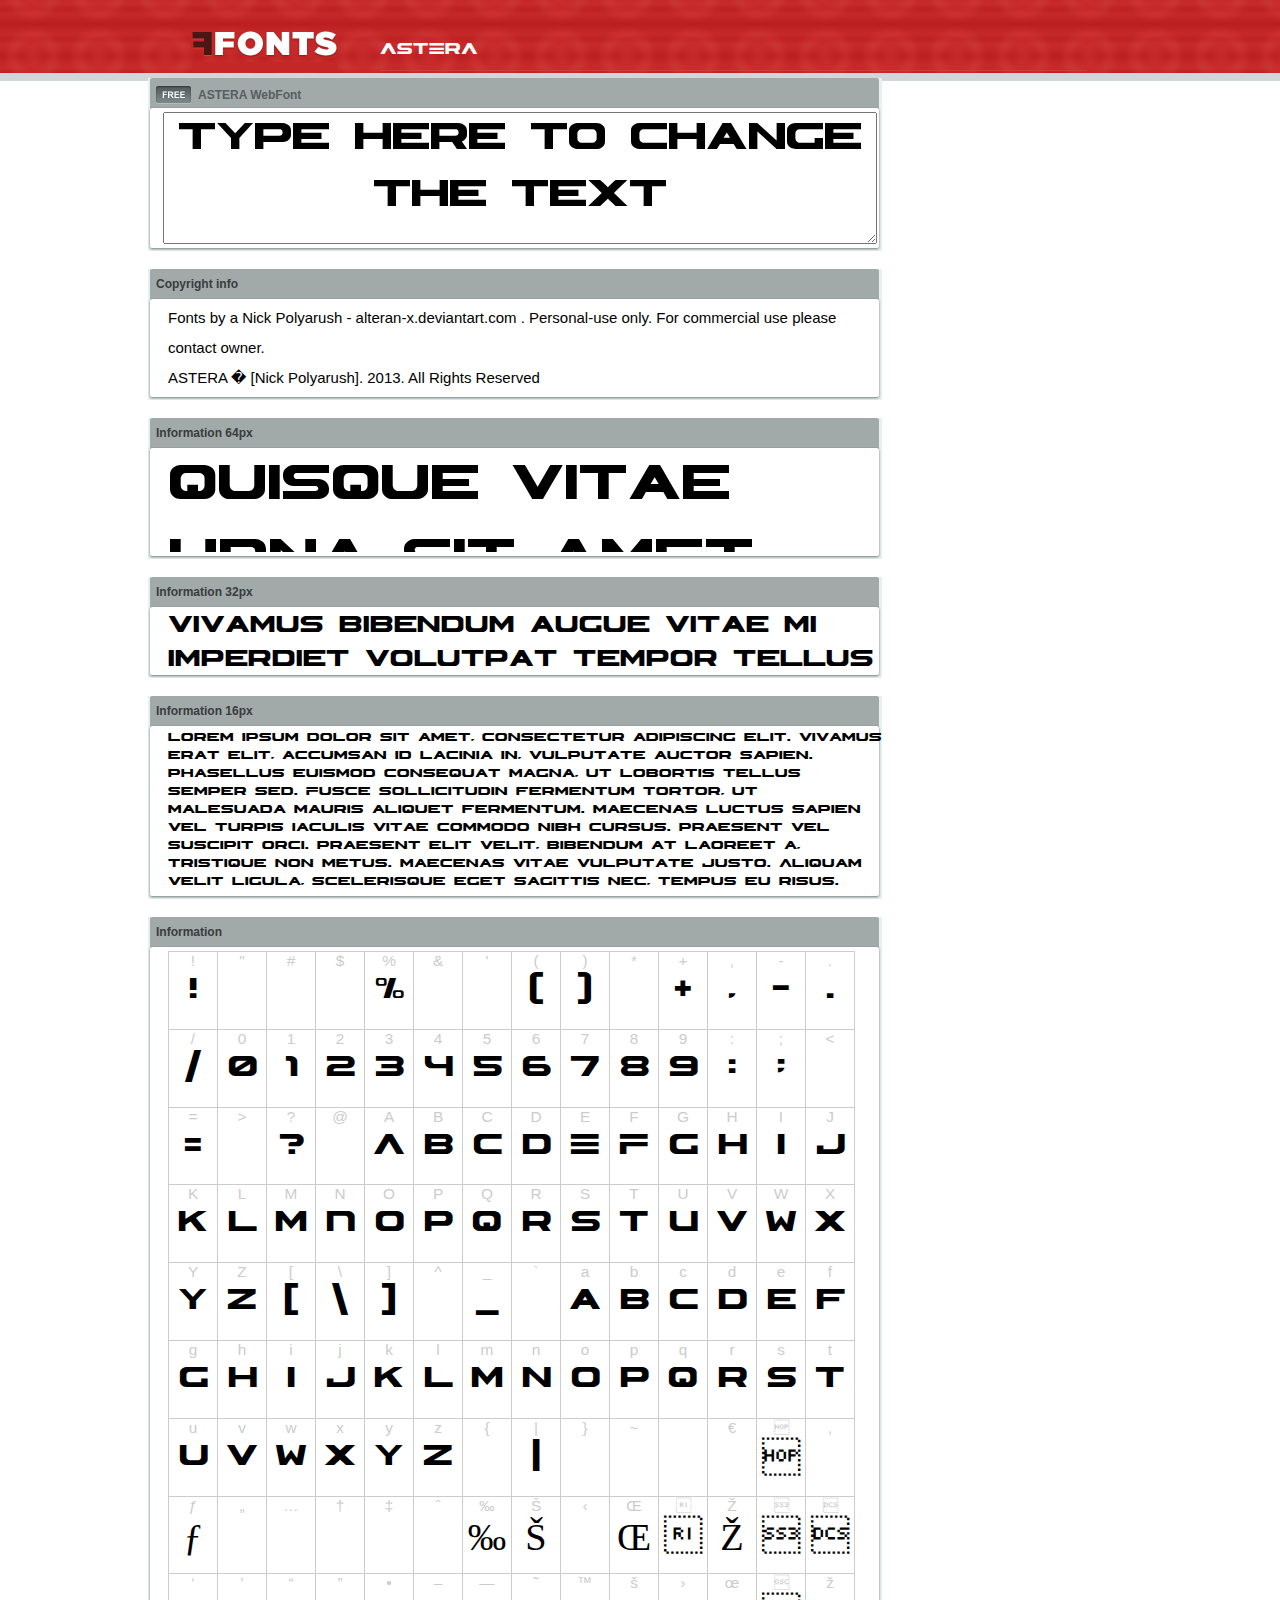
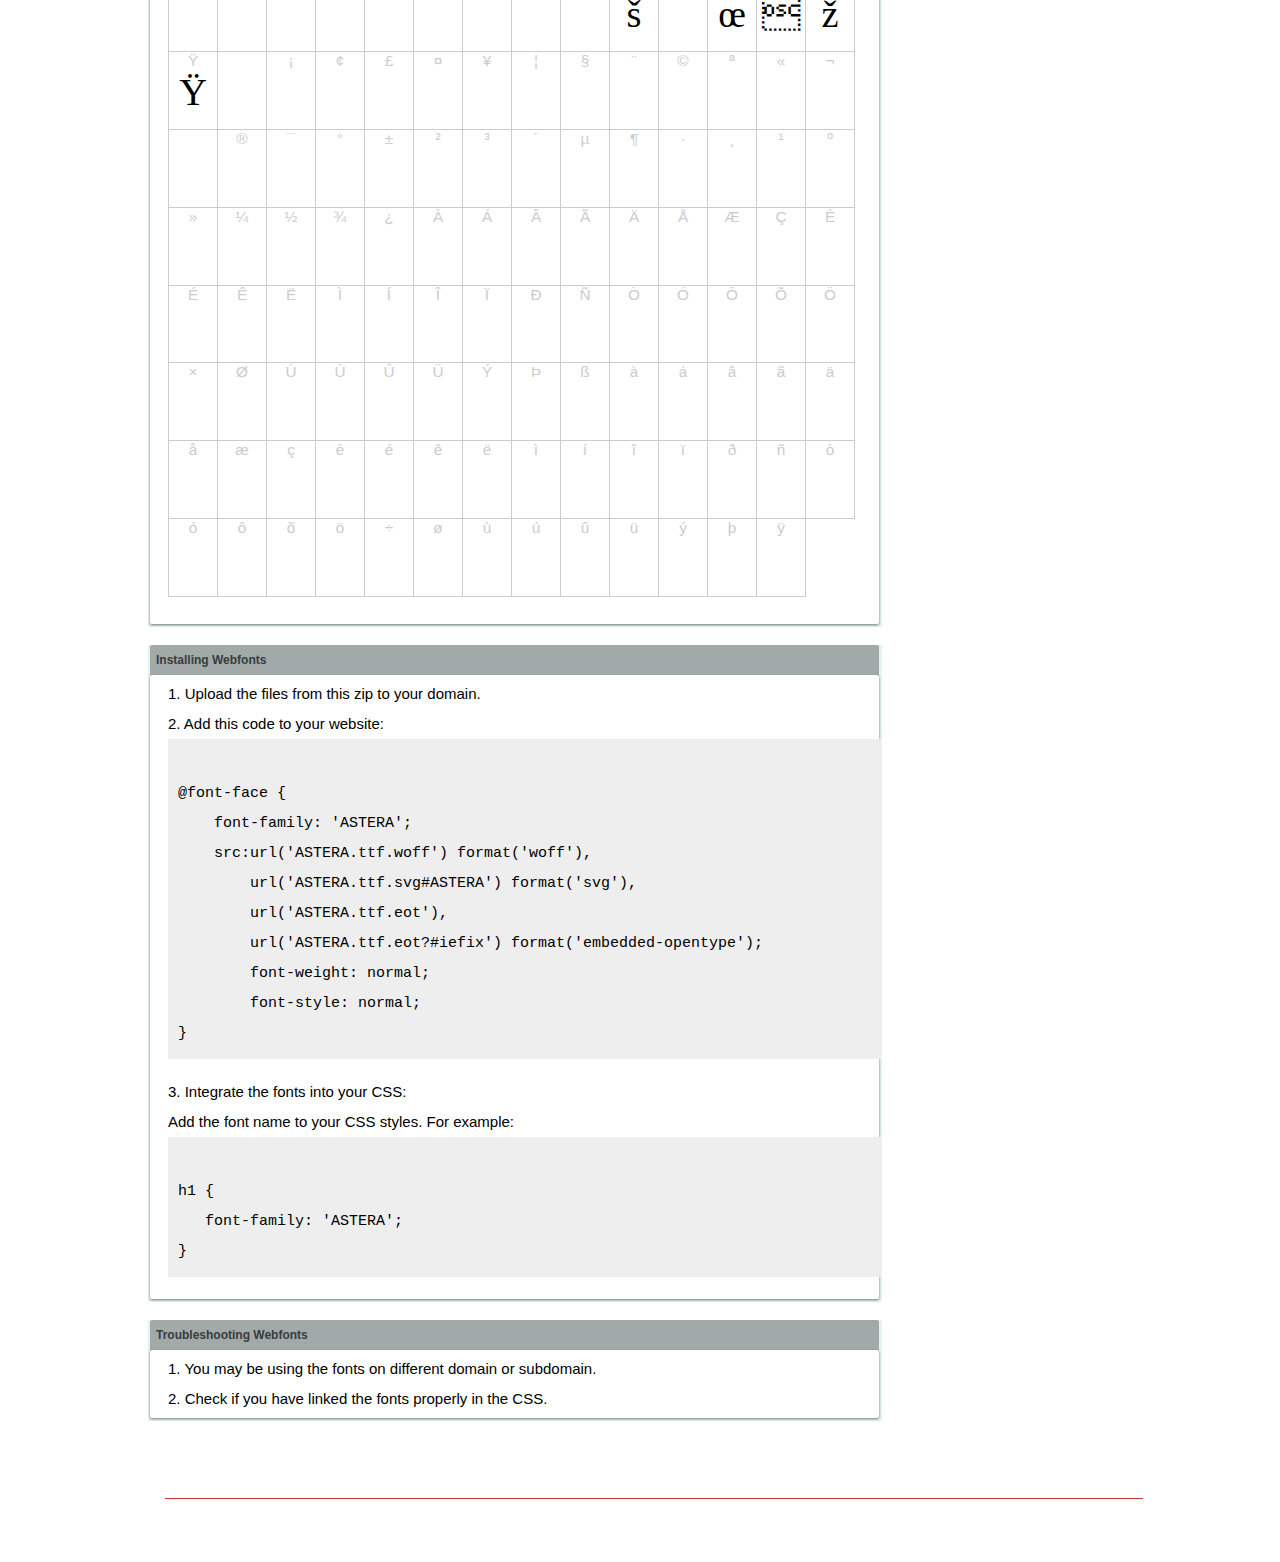
<file: resources/fonts/webfonts_ASTERA/example.html>
<!DOCTYPE html PUBLIC "-//W3C//DTD XHTML 1.0 Transitional//EN" "http://www.w3.org/TR/xhtml1/DTD/xhtml1-transitional.dtd">
<html xmlns="http://www.w3.org/1999/xhtml">
<head>
<meta http-equiv="Content-Type" content="text/html; charset=UTF-8" />
<title>ASTERA WebFont</title>
<meta name="description" content="ASTERA WebFont" />
<meta name="keywords" content="ASTERA WebFont" />
<style type="text/css">
@font-face {
  font-family: 'ASTERA';
    src:  url('ASTERA.ttf.woff') format('woff'),
    url('ASTERA.ttf.svg#ASTERA') format('svg'),
    url('ASTERA.ttf.eot'),
    url('ASTERA.eot?#iefix') format('embedded-opentype'); 
    font-weight: normal;
    font-style: normal;
}.examplefontl {
  font-family: 'ASTERA';  
  color: black;
}
.examplefont {
  padding-bottom: 2em;
  overflow: hidden; 
  text-align: center;
}
.examplefont div {
  float: left;
  border: 1px solid #ccc;
  text-align: center;
  width: 1.25em;
  height: 2em;
  margin-right: -1px;
  margin-bottom: -1px;
  font-size: 3.2em; 
}
.examplefont div .defaultC {
  color: #ccc;
  font-family: arial, sans-serif;
  font-size: .4em;
  display: block;
}
*{margin:0;padding:0;}
body{margin:0px;padding:0px;background:#FFFFFF url(images/bgtile.gif?1) repeat-x;font-family:Arial, Helvetica, sans-serif;}
#header{background:url(images/headertile.gif);height:73px;margin:0px;overflow:hidden;}
#head{width:707px;float:left;height:31px;margin:39px 0 0 0;padding:0px;color:#ffffff;font-size:15px;border-bottom:1px solid #c94040;overflow:hidden;}
#head a{color:#ffffff;text-decoration:none;}
#headspan1{float:left;}
.container{width:994px;margin:0 auto;padding:0px;overflow:hidden;}
#content{width:734px;margin:5px 0px 0px 5px;float:left;padding:0px;font-size:12px;display:inline;color:#868e8e;overflow:hidden;}
.fontbox{background:url(images/fontboxtile.gif);width:734px;margin:0 0 18px 0;padding:0;overflow:hidden;}
.fontboxtop{background:url(images/fontboxtop.gif) no-repeat top left;height:18px;font-size:12px;color:#373d3d;width:718px;padding:8px;margin:0;overflow:hidden;}
.fontboxtop a{color:#373d3d;text-decoration:none;}
.fontboxspan1{background:url(images/free.gif) no-repeat;padding:2px 0 2px 42px;float:left;}
h6{background:url(images/logo.gif) top left no-repeat;width:230px;height:73px;margin:0px 0px 0px 7px;float:left;}
h6 a{display:block;height:73px;}
h6 a span{display:none;}
h1{display:inline;font-size:12px;font-weight:bold;color:#546060;padding:0px;float:left;}
.btn{border:0;margin:0;background:url('images/button.gif');background-repeat:repeat-x;color:#fff;width:127px;height:28px;font-size:17px;}
.inputsubtmi{border:1px solid #e1ebeb;border-bottom:2px solid #c7d1d1;padding:6px;margin:0 0 8px 0;}
.partner{font-size:16px;font-weight:bold;color:#000000;padding:0px;margin:39px 0px 12px 30px;}
.fontboxspan1notfree{padding:2px 0 2px 42px;float:left;}
#footer{height:123px;margin:0px;padding:0px;background:url(http://www.altfonts.com/images/foottile.gif);}
#foot{width:1005px;height:123px;background:url(http://www.altfonts.com/images/foot.gif) top left no-repeat;margin:0 auto;padding:0px;}
#copyright{height:31px;padding:28px 0 0 118px;margin:0 0 0 27px;border-bottom:1px solid #c33636;font-size:14px;color:#4a1616;}
code {
	white-space: pre;
	background-color: #eee;
	display: block;
	padding: 10px;
	margin-bottom: 18px;
	overflow: auto;
}    
</style>
</head>
<body>
<div id="header">
<div class="container">
<h6><a href="http://webfonts.ffonts.net" title="WebFonts"><span>WebFonts</span></a></h6>
<div id="head">
<span id="headspan1">
   <span style="font-family: 'ASTERA';font-size: 20px; color: white;">ASTERA</span> 
</span>
</div>
</div>
</div>
<div class="container">
<div id="content">
<!-- WebFont --> 
<div class="fontbox">
<div class="fontboxtop"><span class="fontboxspan1"><h1>ASTERA WebFont</h1></span></div>
 <textarea id="txtAreaTryFont" cols="" rows="2" style="font-family: 'ASTERA';width:97%; font-size: 50px; height: 130px;text-align: center;margin-left: 15px;" 
           onclick="if (this.value=='Type here to change the text') this.value=''">Type here to change the text</textarea>
<img src="images/fontboxbottom.gif" width="734" height="7" alt="" />
</div>
<div class="fontbox">
<div class="fontboxtop"><b>Copyright info</b></div>
<div style="text-align: left;margin-left:20px;color: black;font-size:15px;line-height:200%">
Fonts by a Nick Polyarush - alteran-x.deviantart.com . Personal-use only. For commercial use please contact owner.<br />
ASTERA � [Nick Polyarush]. 2013. All Rights Reserved
</div>
<img src="images/fontboxbottom.gif" width="734" height="7" alt="" />
</div>
<div class="fontbox">
<div class="fontboxtop"><b>Information 64px</b></div>
<div style="font-family: 'ASTERA';margin-left:20px;font-size:64px;color:black;float: left;display: inline; overflow: hidden;height:100px;">
 Quisque vitae urna sit amet ipsum lobortis iaculis volutpat sit amet nibh. 
</div>
<img src="images/fontboxbottom.gif" width="734" height="7" alt="" />
</div>
<div class="fontbox">
<div class="fontboxtop"><b>Information 32px</b></div>
<div style="font-family: 'ASTERA';margin-left:20px;font-size:30px;color:black;float: left;display: inline; overflow: hidden;height:60px;">
 Vivamus bibendum augue vitae mi imperdiet volutpat tempor tellus lacinia. Integer in sem et neque iaculis malesuada. 
</div>
<img src="images/fontboxbottom.gif" width="734" height="7" alt="" />
</div>
<div class="fontbox">
<div class="fontboxtop"><b>Information 16px</b></div>
<div style="font-family: 'ASTERA';margin-left:20px;font-size:16px;color:black;float: left;display: inline; overflow: hidden;">
 Lorem ipsum dolor sit amet, consectetur adipiscing elit. Vivamus erat elit, accumsan id lacinia in, vulputate auctor sapien. Phasellus euismod consequat magna, ut lobortis tellus semper sed. Fusce sollicitudin fermentum tortor, ut malesuada mauris aliquet fermentum. Maecenas luctus sapien vel turpis iaculis vitae commodo nibh cursus. Praesent vel suscipit orci. Praesent elit velit, bibendum at laoreet a, tristique non metus. Maecenas vitae vulputate justo. Aliquam velit ligula, scelerisque eget sagittis nec, tempus eu risus. 
</div>
<img src="images/fontboxbottom.gif" width="734" height="7" alt="" />
</div>
<div class="fontbox">
<div class="fontboxtop"><b>Information</b></div>
<div class="examplefont examplefontl" style="text-align: center;margin-left:20px;">
 <div><span class="defaultC">&#33;</span><span>&#33;</span></div><div><span class="defaultC">&#34;</span><span>&#34;</span></div><div><span class="defaultC">&#35;</span><span>&#35;</span></div><div><span class="defaultC">&#36;</span><span>&#36;</span></div><div><span class="defaultC">&#37;</span><span>&#37;</span></div><div><span class="defaultC">&#38;</span><span>&#38;</span></div><div><span class="defaultC">&#39;</span><span>&#39;</span></div><div><span class="defaultC">&#40;</span><span>&#40;</span></div><div><span class="defaultC">&#41;</span><span>&#41;</span></div><div><span class="defaultC">&#42;</span><span>&#42;</span></div><div><span class="defaultC">&#43;</span><span>&#43;</span></div><div><span class="defaultC">&#44;</span><span>&#44;</span></div><div><span class="defaultC">&#45;</span><span>&#45;</span></div><div><span class="defaultC">&#46;</span><span>&#46;</span></div><div><span class="defaultC">&#47;</span><span>&#47;</span></div><div><span class="defaultC">&#48;</span><span>&#48;</span></div><div><span class="defaultC">&#49;</span><span>&#49;</span></div><div><span class="defaultC">&#50;</span><span>&#50;</span></div><div><span class="defaultC">&#51;</span><span>&#51;</span></div><div><span class="defaultC">&#52;</span><span>&#52;</span></div><div><span class="defaultC">&#53;</span><span>&#53;</span></div><div><span class="defaultC">&#54;</span><span>&#54;</span></div><div><span class="defaultC">&#55;</span><span>&#55;</span></div><div><span class="defaultC">&#56;</span><span>&#56;</span></div><div><span class="defaultC">&#57;</span><span>&#57;</span></div><div><span class="defaultC">&#58;</span><span>&#58;</span></div><div><span class="defaultC">&#59;</span><span>&#59;</span></div><div><span class="defaultC">&#60;</span><span>&#60;</span></div><div><span class="defaultC">&#61;</span><span>&#61;</span></div><div><span class="defaultC">&#62;</span><span>&#62;</span></div><div><span class="defaultC">&#63;</span><span>&#63;</span></div><div><span class="defaultC">&#64;</span><span>&#64;</span></div><div><span class="defaultC">&#65;</span><span>&#65;</span></div><div><span class="defaultC">&#66;</span><span>&#66;</span></div><div><span class="defaultC">&#67;</span><span>&#67;</span></div><div><span class="defaultC">&#68;</span><span>&#68;</span></div><div><span class="defaultC">&#69;</span><span>&#69;</span></div><div><span class="defaultC">&#70;</span><span>&#70;</span></div><div><span class="defaultC">&#71;</span><span>&#71;</span></div><div><span class="defaultC">&#72;</span><span>&#72;</span></div><div><span class="defaultC">&#73;</span><span>&#73;</span></div><div><span class="defaultC">&#74;</span><span>&#74;</span></div><div><span class="defaultC">&#75;</span><span>&#75;</span></div><div><span class="defaultC">&#76;</span><span>&#76;</span></div><div><span class="defaultC">&#77;</span><span>&#77;</span></div><div><span class="defaultC">&#78;</span><span>&#78;</span></div><div><span class="defaultC">&#79;</span><span>&#79;</span></div><div><span class="defaultC">&#80;</span><span>&#80;</span></div><div><span class="defaultC">&#81;</span><span>&#81;</span></div><div><span class="defaultC">&#82;</span><span>&#82;</span></div><div><span class="defaultC">&#83;</span><span>&#83;</span></div><div><span class="defaultC">&#84;</span><span>&#84;</span></div><div><span class="defaultC">&#85;</span><span>&#85;</span></div><div><span class="defaultC">&#86;</span><span>&#86;</span></div><div><span class="defaultC">&#87;</span><span>&#87;</span></div><div><span class="defaultC">&#88;</span><span>&#88;</span></div><div><span class="defaultC">&#89;</span><span>&#89;</span></div><div><span class="defaultC">&#90;</span><span>&#90;</span></div><div><span class="defaultC">&#91;</span><span>&#91;</span></div><div><span class="defaultC">&#92;</span><span>&#92;</span></div><div><span class="defaultC">&#93;</span><span>&#93;</span></div><div><span class="defaultC">&#94;</span><span>&#94;</span></div><div><span class="defaultC">&#95;</span><span>&#95;</span></div><div><span class="defaultC">&#96;</span><span>&#96;</span></div><div><span class="defaultC">&#97;</span><span>&#97;</span></div><div><span class="defaultC">&#98;</span><span>&#98;</span></div><div><span class="defaultC">&#99;</span><span>&#99;</span></div><div><span class="defaultC">&#100;</span><span>&#100;</span></div><div><span class="defaultC">&#101;</span><span>&#101;</span></div><div><span class="defaultC">&#102;</span><span>&#102;</span></div><div><span class="defaultC">&#103;</span><span>&#103;</span></div><div><span class="defaultC">&#104;</span><span>&#104;</span></div><div><span class="defaultC">&#105;</span><span>&#105;</span></div><div><span class="defaultC">&#106;</span><span>&#106;</span></div><div><span class="defaultC">&#107;</span><span>&#107;</span></div><div><span class="defaultC">&#108;</span><span>&#108;</span></div><div><span class="defaultC">&#109;</span><span>&#109;</span></div><div><span class="defaultC">&#110;</span><span>&#110;</span></div><div><span class="defaultC">&#111;</span><span>&#111;</span></div><div><span class="defaultC">&#112;</span><span>&#112;</span></div><div><span class="defaultC">&#113;</span><span>&#113;</span></div><div><span class="defaultC">&#114;</span><span>&#114;</span></div><div><span class="defaultC">&#115;</span><span>&#115;</span></div><div><span class="defaultC">&#116;</span><span>&#116;</span></div><div><span class="defaultC">&#117;</span><span>&#117;</span></div><div><span class="defaultC">&#118;</span><span>&#118;</span></div><div><span class="defaultC">&#119;</span><span>&#119;</span></div><div><span class="defaultC">&#120;</span><span>&#120;</span></div><div><span class="defaultC">&#121;</span><span>&#121;</span></div><div><span class="defaultC">&#122;</span><span>&#122;</span></div><div><span class="defaultC">&#123;</span><span>&#123;</span></div><div><span class="defaultC">&#124;</span><span>&#124;</span></div><div><span class="defaultC">&#125;</span><span>&#125;</span></div><div><span class="defaultC">&#126;</span><span>&#126;</span></div><div><span class="defaultC">&#127;</span><span>&#127;</span></div><div><span class="defaultC">&#128;</span><span>&#128;</span></div><div><span class="defaultC">&#129;</span><span>&#129;</span></div><div><span class="defaultC">&#130;</span><span>&#130;</span></div><div><span class="defaultC">&#131;</span><span>&#131;</span></div><div><span class="defaultC">&#132;</span><span>&#132;</span></div><div><span class="defaultC">&#133;</span><span>&#133;</span></div><div><span class="defaultC">&#134;</span><span>&#134;</span></div><div><span class="defaultC">&#135;</span><span>&#135;</span></div><div><span class="defaultC">&#136;</span><span>&#136;</span></div><div><span class="defaultC">&#137;</span><span>&#137;</span></div><div><span class="defaultC">&#138;</span><span>&#138;</span></div><div><span class="defaultC">&#139;</span><span>&#139;</span></div><div><span class="defaultC">&#140;</span><span>&#140;</span></div><div><span class="defaultC">&#141;</span><span>&#141;</span></div><div><span class="defaultC">&#142;</span><span>&#142;</span></div><div><span class="defaultC">&#143;</span><span>&#143;</span></div><div><span class="defaultC">&#144;</span><span>&#144;</span></div><div><span class="defaultC">&#145;</span><span>&#145;</span></div><div><span class="defaultC">&#146;</span><span>&#146;</span></div><div><span class="defaultC">&#147;</span><span>&#147;</span></div><div><span class="defaultC">&#148;</span><span>&#148;</span></div><div><span class="defaultC">&#149;</span><span>&#149;</span></div><div><span class="defaultC">&#150;</span><span>&#150;</span></div><div><span class="defaultC">&#151;</span><span>&#151;</span></div><div><span class="defaultC">&#152;</span><span>&#152;</span></div><div><span class="defaultC">&#153;</span><span>&#153;</span></div><div><span class="defaultC">&#154;</span><span>&#154;</span></div><div><span class="defaultC">&#155;</span><span>&#155;</span></div><div><span class="defaultC">&#156;</span><span>&#156;</span></div><div><span class="defaultC">&#157;</span><span>&#157;</span></div><div><span class="defaultC">&#158;</span><span>&#158;</span></div><div><span class="defaultC">&#159;</span><span>&#159;</span></div><div><span class="defaultC">&#160;</span><span>&#160;</span></div><div><span class="defaultC">&#161;</span><span>&#161;</span></div><div><span class="defaultC">&#162;</span><span>&#162;</span></div><div><span class="defaultC">&#163;</span><span>&#163;</span></div><div><span class="defaultC">&#164;</span><span>&#164;</span></div><div><span class="defaultC">&#165;</span><span>&#165;</span></div><div><span class="defaultC">&#166;</span><span>&#166;</span></div><div><span class="defaultC">&#167;</span><span>&#167;</span></div><div><span class="defaultC">&#168;</span><span>&#168;</span></div><div><span class="defaultC">&#169;</span><span>&#169;</span></div><div><span class="defaultC">&#170;</span><span>&#170;</span></div><div><span class="defaultC">&#171;</span><span>&#171;</span></div><div><span class="defaultC">&#172;</span><span>&#172;</span></div><div><span class="defaultC">&#173;</span><span>&#173;</span></div><div><span class="defaultC">&#174;</span><span>&#174;</span></div><div><span class="defaultC">&#175;</span><span>&#175;</span></div><div><span class="defaultC">&#176;</span><span>&#176;</span></div><div><span class="defaultC">&#177;</span><span>&#177;</span></div><div><span class="defaultC">&#178;</span><span>&#178;</span></div><div><span class="defaultC">&#179;</span><span>&#179;</span></div><div><span class="defaultC">&#180;</span><span>&#180;</span></div><div><span class="defaultC">&#181;</span><span>&#181;</span></div><div><span class="defaultC">&#182;</span><span>&#182;</span></div><div><span class="defaultC">&#183;</span><span>&#183;</span></div><div><span class="defaultC">&#184;</span><span>&#184;</span></div><div><span class="defaultC">&#185;</span><span>&#185;</span></div><div><span class="defaultC">&#186;</span><span>&#186;</span></div><div><span class="defaultC">&#187;</span><span>&#187;</span></div><div><span class="defaultC">&#188;</span><span>&#188;</span></div><div><span class="defaultC">&#189;</span><span>&#189;</span></div><div><span class="defaultC">&#190;</span><span>&#190;</span></div><div><span class="defaultC">&#191;</span><span>&#191;</span></div><div><span class="defaultC">&#192;</span><span>&#192;</span></div><div><span class="defaultC">&#193;</span><span>&#193;</span></div><div><span class="defaultC">&#194;</span><span>&#194;</span></div><div><span class="defaultC">&#195;</span><span>&#195;</span></div><div><span class="defaultC">&#196;</span><span>&#196;</span></div><div><span class="defaultC">&#197;</span><span>&#197;</span></div><div><span class="defaultC">&#198;</span><span>&#198;</span></div><div><span class="defaultC">&#199;</span><span>&#199;</span></div><div><span class="defaultC">&#200;</span><span>&#200;</span></div><div><span class="defaultC">&#201;</span><span>&#201;</span></div><div><span class="defaultC">&#202;</span><span>&#202;</span></div><div><span class="defaultC">&#203;</span><span>&#203;</span></div><div><span class="defaultC">&#204;</span><span>&#204;</span></div><div><span class="defaultC">&#205;</span><span>&#205;</span></div><div><span class="defaultC">&#206;</span><span>&#206;</span></div><div><span class="defaultC">&#207;</span><span>&#207;</span></div><div><span class="defaultC">&#208;</span><span>&#208;</span></div><div><span class="defaultC">&#209;</span><span>&#209;</span></div><div><span class="defaultC">&#210;</span><span>&#210;</span></div><div><span class="defaultC">&#211;</span><span>&#211;</span></div><div><span class="defaultC">&#212;</span><span>&#212;</span></div><div><span class="defaultC">&#213;</span><span>&#213;</span></div><div><span class="defaultC">&#214;</span><span>&#214;</span></div><div><span class="defaultC">&#215;</span><span>&#215;</span></div><div><span class="defaultC">&#216;</span><span>&#216;</span></div><div><span class="defaultC">&#217;</span><span>&#217;</span></div><div><span class="defaultC">&#218;</span><span>&#218;</span></div><div><span class="defaultC">&#219;</span><span>&#219;</span></div><div><span class="defaultC">&#220;</span><span>&#220;</span></div><div><span class="defaultC">&#221;</span><span>&#221;</span></div><div><span class="defaultC">&#222;</span><span>&#222;</span></div><div><span class="defaultC">&#223;</span><span>&#223;</span></div><div><span class="defaultC">&#224;</span><span>&#224;</span></div><div><span class="defaultC">&#225;</span><span>&#225;</span></div><div><span class="defaultC">&#226;</span><span>&#226;</span></div><div><span class="defaultC">&#227;</span><span>&#227;</span></div><div><span class="defaultC">&#228;</span><span>&#228;</span></div><div><span class="defaultC">&#229;</span><span>&#229;</span></div><div><span class="defaultC">&#230;</span><span>&#230;</span></div><div><span class="defaultC">&#231;</span><span>&#231;</span></div><div><span class="defaultC">&#232;</span><span>&#232;</span></div><div><span class="defaultC">&#233;</span><span>&#233;</span></div><div><span class="defaultC">&#234;</span><span>&#234;</span></div><div><span class="defaultC">&#235;</span><span>&#235;</span></div><div><span class="defaultC">&#236;</span><span>&#236;</span></div><div><span class="defaultC">&#237;</span><span>&#237;</span></div><div><span class="defaultC">&#238;</span><span>&#238;</span></div><div><span class="defaultC">&#239;</span><span>&#239;</span></div><div><span class="defaultC">&#240;</span><span>&#240;</span></div><div><span class="defaultC">&#241;</span><span>&#241;</span></div><div><span class="defaultC">&#242;</span><span>&#242;</span></div><div><span class="defaultC">&#243;</span><span>&#243;</span></div><div><span class="defaultC">&#244;</span><span>&#244;</span></div><div><span class="defaultC">&#245;</span><span>&#245;</span></div><div><span class="defaultC">&#246;</span><span>&#246;</span></div><div><span class="defaultC">&#247;</span><span>&#247;</span></div><div><span class="defaultC">&#248;</span><span>&#248;</span></div><div><span class="defaultC">&#249;</span><span>&#249;</span></div><div><span class="defaultC">&#250;</span><span>&#250;</span></div><div><span class="defaultC">&#251;</span><span>&#251;</span></div><div><span class="defaultC">&#252;</span><span>&#252;</span></div><div><span class="defaultC">&#253;</span><span>&#253;</span></div><div><span class="defaultC">&#254;</span><span>&#254;</span></div><div><span class="defaultC">&#255;</span><span>&#255;</span></div> 
</div>
<img src="images/fontboxbottom.gif" width="734" height="7" alt="" />
</div>
<div class="fontbox">
<div class="fontboxtop"><b>Installing Webfonts</b></div>
<div style="text-align: left;margin-left:20px;color: black;font-size:15px;line-height:200%">
1. Upload the files from this zip to your domain.<br />
2. Add this code to your website:<br />
<code>
@font-face {
    font-family: 'ASTERA';
    src:url('ASTERA.ttf.woff') format('woff'),
        url('ASTERA.ttf.svg#ASTERA') format('svg'),
        url('ASTERA.ttf.eot'),
        url('ASTERA.ttf.eot?#iefix') format('embedded-opentype'); 
        font-weight: normal;
        font-style: normal;
}
</code>
3. Integrate the fonts into your CSS:<br />
Add the font name to your CSS styles. For example:
<code>
h1 { 
   font-family: 'ASTERA';
}  
</code>
</div>
<img src="images/fontboxbottom.gif" width="734" height="7" alt="" />
</div>
<div class="fontbox">
<div class="fontboxtop"><b>Troubleshooting Webfonts</b></div>
<div style="text-align: left;margin-left:20px;color: black;font-size:15px;line-height:200%">
1. You may be using the fonts on different domain or subdomain.<Br />
2. Check if you have linked the fonts properly in the CSS.<Br />
</div>
<img src="images/fontboxbottom.gif" width="734" height="7" alt="" />
</div>
</div>
</div>
<div id="footer">
<div id="foot">
<div id="copyright" style="font-size:11px;color:white;">&copy; - <a href="http://www.ffonts.net" title="Free Fonts" style="color:white;">Free Fonts by www.FFonts.net</a> - </div>
</div>
</div>

</body>
</html>
</file>
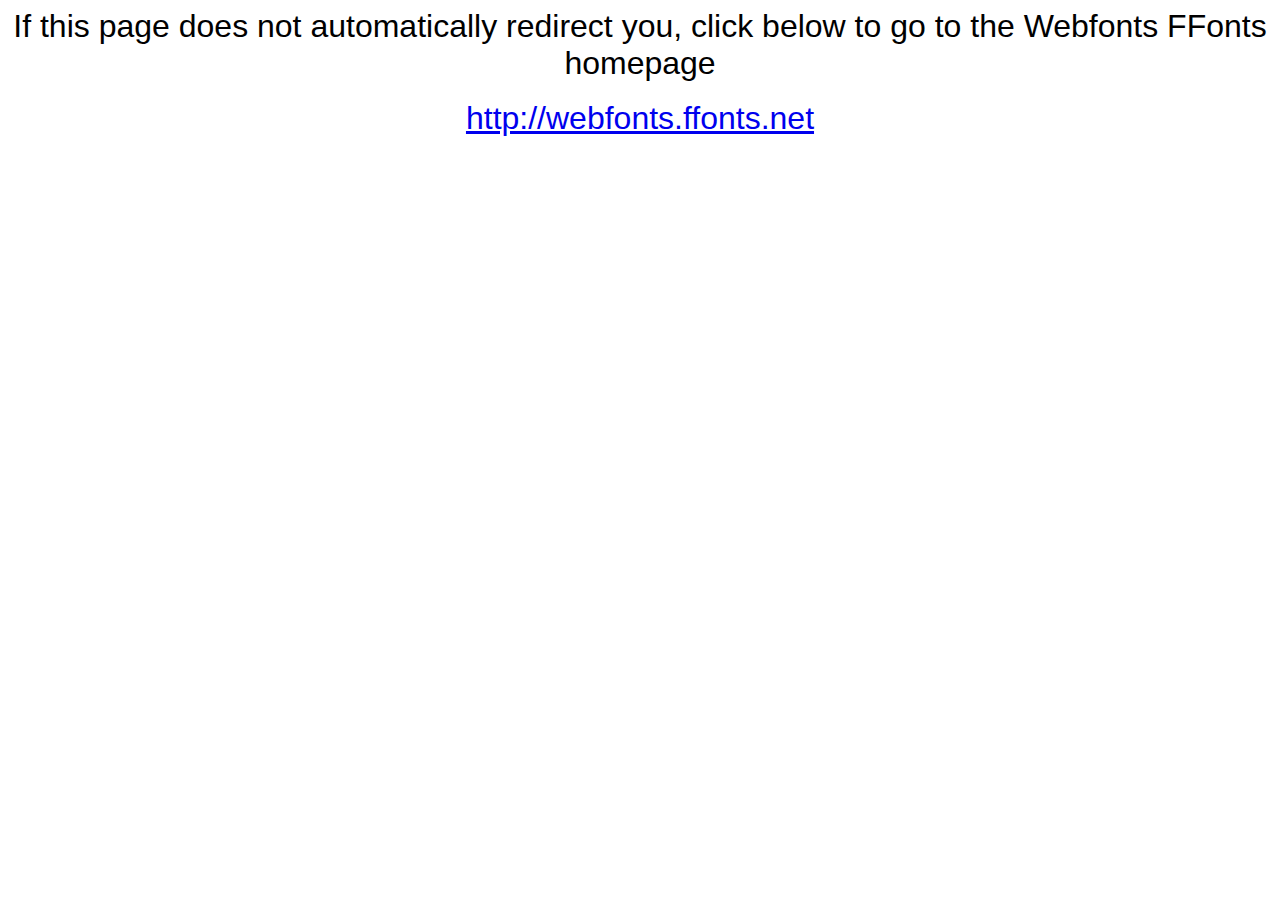
<file: resources/fonts/webfonts_ASTERA/webfonts.ffonts.net.htm>
<HTML>
<HEAD>
<TITLE>Webfonts www.FFonts.net - Redirect</TITLE>
<meta http-equiv="refresh" content="1;url=http://webfonts.ffonts.net">
<script language="javascript">
<!-- 
//location.replace("http://webfonts.ffonts.net");
-->
</script>
</HEAD>

<BODY>
<CENTER>

<FONT FACE="Arial, Sans Serif, Verdana" SIZE=6>If this page does not automatically redirect you, click below to go to the Webfonts FFonts homepage</FONT>
<BR><BR>
<FONT FACE="Arial, Sans Serif, Verdana" SIZE=6><A HREF="http://webfonts.ffonts.net" TARGET="_top">http://webfonts.ffonts.net</A></FONT>

</CENTER>
</BODY>
</HTML>
</file>
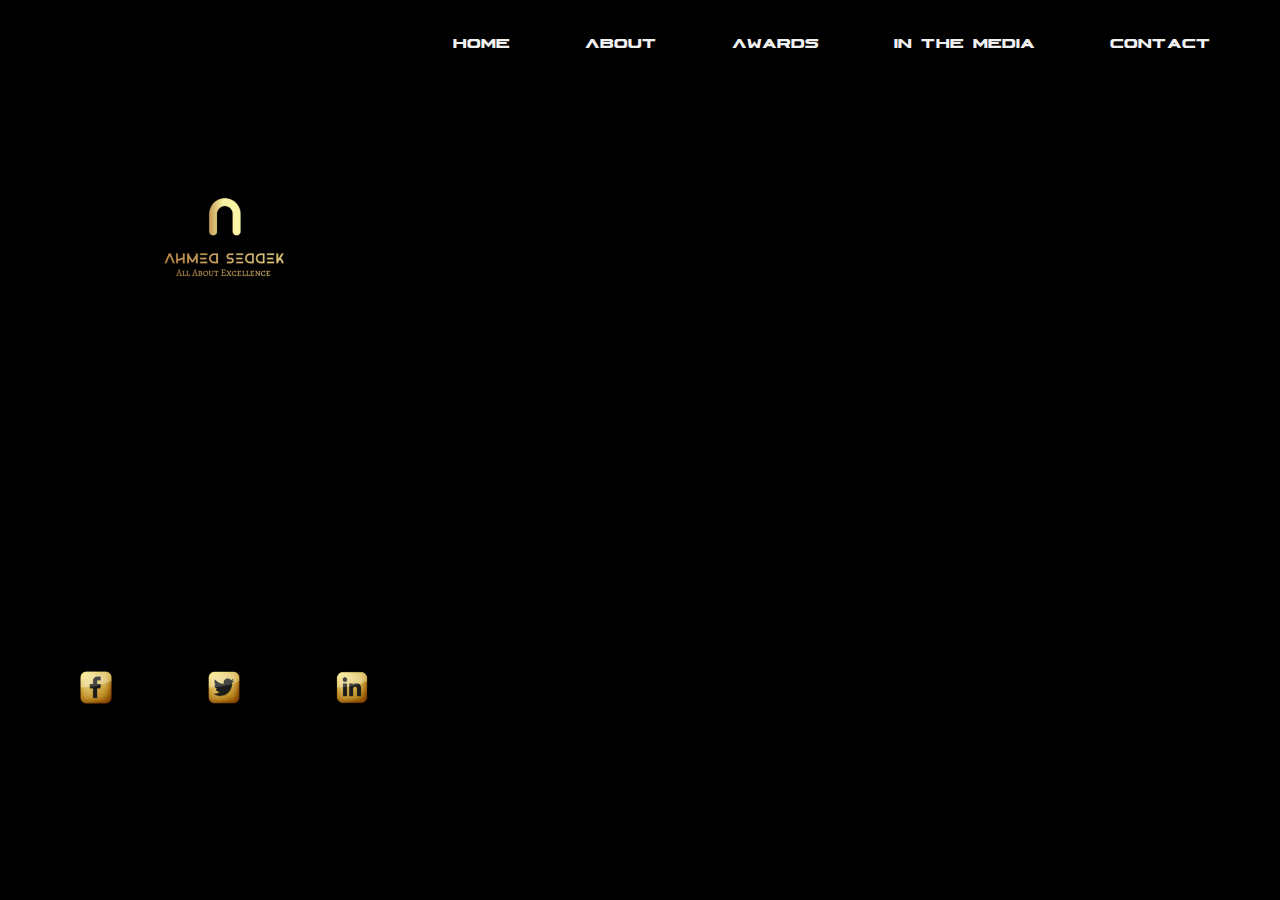
<file: resources/imgs/socialMediaIcons/Ahmed Seddek _ All About Excellence.html>
<!DOCTYPE html>
<!-- saved from url=(0032)http://127.0.0.1:5500/index.html -->
<html lang="en"><head><meta http-equiv="Content-Type" content="text/html; charset=UTF-8">
    
    <meta http-equiv="X-UA-Compatible" content="IE=edge">
    <meta name="viewport" content="width=device-width, initial-scale=1.0">
    <link rel="stylesheet" href="./Ahmed Seddek _ All About Excellence_files/styles.css">
    <link rel="shortcut icon" href="http://127.0.0.1:5500/favicon.png" type="image/x-icon">
    <title>Ahmed Seddek | All About Excellence</title>
  </head>
  <body>
    <div class="siteLongImage">
      <div class="logoContainer">
        <a href="http://127.0.0.1:5500/">
          <img id="logo" class="nameLogoAndSlogan" src="./Ahmed Seddek _ All About Excellence_files/5_logoNameSlogan.PNG" alt="logo, name and slogan"></a>
      </div>
      <div class="socialMedia">
        <a target="_blank" href="https://www.facebook.com/ahmed.seddek.94/"><img src="./Ahmed Seddek _ All About Excellence_files/golden-Facebook-logo-icon-png-removebg-preview.png" alt=""></a>
        <a target="_blank" href="https://twitter.com/Ahmedseddek5"><img src="./Ahmed Seddek _ All About Excellence_files/Golden-Twitter-logo-icon-PNG-removebg-preview.png" alt=""></a>
        <a target="_blank" href="https://www.linkedin.com/in/ahmed-seddek-422048b9/"><img src="./Ahmed Seddek _ All About Excellence_files/Golden-Linkedin-logo-icon-PNG-removebg-preview.png" alt=""></a>
      </div>

    </div>
    <div class="contentSide">
      <header>
        <nav class="navMenu">
          <a href="http://127.0.0.1:5500/"><span>Home</span></a>
          <a href="http://127.0.0.1:5500/pages/about.html"><span> About </span></a>
          <a href="http://127.0.0.1:5500/pages/awards.html"><span> Awards </span></a>
          <a href="http://127.0.0.1:5500/pages/inTheMedia.html"><span>In The Media</span></a>
          <a href="http://127.0.0.1:5500/pages/contactUs.html"><span>Contact</span></a>
        </nav>
      </header>
      <div class="homeContent"></div>
    </div>
    <script src="./Ahmed Seddek _ All About Excellence_files/knockout-3.5.1.js.download" type="text/javascript"></script>
    <script src="./Ahmed Seddek _ All About Excellence_files/main.js.download" type="text/javascript"></script>
  <!-- Code injected by live-server -->
<script type="text/javascript">
	// <![CDATA[  <-- For SVG support
	if ('WebSocket' in window) {
		(function () {
			function refreshCSS() {
				var sheets = [].slice.call(document.getElementsByTagName("link"));
				var head = document.getElementsByTagName("head")[0];
				for (var i = 0; i < sheets.length; ++i) {
					var elem = sheets[i];
					var parent = elem.parentElement || head;
					parent.removeChild(elem);
					var rel = elem.rel;
					if (elem.href && typeof rel != "string" || rel.length == 0 || rel.toLowerCase() == "stylesheet") {
						var url = elem.href.replace(/(&|\?)_cacheOverride=\d+/, '');
						elem.href = url + (url.indexOf('?') >= 0 ? '&' : '?') + '_cacheOverride=' + (new Date().valueOf());
					}
					parent.appendChild(elem);
				}
			}
			var protocol = window.location.protocol === 'http:' ? 'ws://' : 'wss://';
			var address = protocol + window.location.host + window.location.pathname + '/ws';
			var socket = new WebSocket(address);
			socket.onmessage = function (msg) {
				if (msg.data == 'reload') window.location.reload();
				else if (msg.data == 'refreshcss') refreshCSS();
			};
			if (sessionStorage && !sessionStorage.getItem('IsThisFirstTime_Log_From_LiveServer')) {
				console.log('Live reload enabled.');
				sessionStorage.setItem('IsThisFirstTime_Log_From_LiveServer', true);
			}
		})();
	}
	else {
		console.error('Upgrade your browser. This Browser is NOT supported WebSocket for Live-Reloading.');
	}
	// ]]>
</script>

</body></html>
</file>
<file: css/styles.css>
@import url('https://fonts.googleapis.com/css2?family=Grand+Hotel&family=Poppins:wght@300&display=swap');
@import url('https://fonts.googleapis.com/css2?family=Poppins&display=swap');

@font-face {
  font-family: 'Astera';
  src: url('/resources/fonts/webfonts_ASTERA/ASTERA.ttf.eot');
  src: url('/resources/fonts/webfonts_ASTERA/ASTERA.ttf.woff') format('woff'),
    url('/resources/fonts/webfonts_ASTERA/ASTERA.ttf.svg') format('svg');
}

*,
*::after,
*::before {
  box-sizing: border-box;
}

body {
  background-color: #000000;
  color: #f0f0f0;
  height: 100vh;
  width: 100%;
  margin: 0;
  padding: 0;
  display: flex;
  align-items: center;
  justify-content: center;
  font-family: 'Astera', cursive;
}

#landingPageBody {
  background-color: #010001;
  display: flex;
  margin: 0;
  padding: 0;
  box-sizing: border-box;
  justify-content: center;
  align-items: center;
  flex-direction: column;
  height: 100vh;
  width: 100%;
  margin: 0;
  padding: 0;
  /* border: 1px solid red; */
}

#landingPageHeader {
  display: flex;
  justify-content: center;
  align-items: center;
  /* border: 1px solid red; */
  width: 100%;
  height: 100%;
}

#landingPageLogoContainer {
  margin-top: 11%;
  z-index: 1000;
}

#landingPageMiddle {
  width: 100%;
  height: 100%;
  display: flex;
  justify-content: start;
  align-items: center;
  /* border: 1px solid red; */
}

.videoContainer {
  position: relative;
  width: 95vw;
  height: 100%;
  display: flex;
  justify-content: center;
  align-items: center;
}
.videoContainer video {
  /* border: 1px solid red; */
  /* width: 70%; */
}

.videoContainer #textContainer {
  position: absolute;
  width: 100%;
  height: 100%;
  background-color: rgba(0, 0, 0, 0.7);
  /* border: 10px solid green; */
  top: 0;
  left: 0;
  z-index: 100;
  text-align: center;
  padding-top: 17%;
  font-family: Poppins;
  font-size: 30;
  display: flex;
  justify-content: center;
  align-items: center;
  flex-direction: column;
  transition: all ease-in 1s;
}

.videoContainer #textContainer div {
  margin-top: 3%;
}

.videoContainer #textContainer a {
  padding: 3%;
  width: 30%;
  display: flex;
  justify-content: center;
}

.videoContainer #textContainer a div {
  background-image: linear-gradient(to right, #bb9556, #fcf4a5);
  padding: 3%;
  width: 100%;
  border-radius: 11px;
  text-shadow: 2px 1px #010001;
  font-weight: bold;
  margin-top: 5%;
  text-align: center;
  left: 50%;
}

#landingPageSocialMedia {
  background-color: #010001;
  border-radius: 11px;
  /* border: 1px solid red; */
  display: flex;
  justify-content: space-around;
  align-items: center;
  flex-direction: column;
  width: 3vw;
  height: 100%;
  margin-left: 1%;
}
#landingPageSocialMedia img {
  width: 100%;
}

#landingPageFooter {
  width: 100%;
  height: 100%;
  /* border: 1px solid red; */
  display: flex;
  justify-content: center;
  align-items: center;
  flex-direction: column;
  font-family: 'Poppins';
}
#landingPageFooter p {
  margin: 0;
}

#landingPageFooter p:nth-child(2) {
  font-size: 12px;
}

video {
  z-index: -100;
  width: 70%;
}
#landingPageRight {
  /* border: 1px solid red; */
}

#landingPageLeft {
  /* position: absolute; */
  /* border: 1px solid red; */
  height: 5vh;
  top: 50%;
}

#emphasised-cv {
  /* text-decoration: underline; */
  /* background-color: #fcf4a5; */
}

.siteLongImage {
  /* border: 1px solid red; */
  height: 100%;
  width: 30%;
  display: flex;
  flex-direction: column;
  justify-content: space-around;
  align-items: center;
}

.logoContainer a {
  display: flex;
  justify-content: center;
  align-items: center;
  overflow: hidden;
  height: 100%;
  width: 100%;
  overflow: hidden;
}

.nameLogoAndSlogan {
  height: auto;
  width: 35%;
}

/* .logoContainer a:before {
  content: '';
  position: absolute;
  background: rgba(255, 255, 255, 0.3);
  top: 0;
  left: 0;
  width: 3vh;
  height: 30vh;
  z-index: 1000000;
  transform: skewX(-30deg);
  animation: shimmeringBy 5s infinite linear;
}

@keyframes shimmeringBy {
  100% {
    left: 27vw;
  }
} */

.personalImage {
  height: auto;
  width: 100%;
  border-radius: 25px;
  /* margin-left: 5%; */
  /* box-shadow: ; */
}

.contentSide {
  height: 100%;
  width: 65%;
  display: flex;
  justify-content: space-between;
  align-items: center;
  flex-direction: column;
}

header {
  width: 100%;
  height: 10%;
  /* display: flex;
  justify-content: end;
  align-items: center; */
}

nav {
  width: 100%;
  height: 100%;
  display: flex;
  justify-content: space-around;
  align-items: center;
  text-align: center;
  font-size: 1.1em;
}

a,
a:visited {
  text-decoration: none;
  color: inherit;
}

a:hover,
a:active {
  color: #fcf4a5;
}

.selectedTab {
  color: #fcf4a5;
  border-bottom: 3px solid #fcf4a5;
  border-radius: 4px;
}

.contentContainer {
  /* border: 1px solid red; */
  height: 80%;
  width: 90%;
  margin-bottom: 1%;
  overflow-y: scroll;
  display: flex;
  justify-content: center;
  align-items: center;
  flex-direction: column;
}

.aboutSectionContainer {
  text-align: justify;
  text-justify: inter-word;
  margin-top: 11%;
  margin-right: 3%;
  height: 200%;
  font-family: 'Poppins', 'sans-serif';
  /* border: 1px solid red; */
}

.institutionalLogos {
  margin-top: 1%;
  /* border: 1px solid red; */
  height: 50%;
  width: 95%;
  display: flex;
}
.log {
  margin-top: 1%;
  /* border: 1px solid red; */
  width: 20%;
  display: flex;
  align-items: center;
  justify-content: center;
}
.log img {
  height: auto;
  width: 100%;
}
.log #missouri {
  /* border: 1px solid red; */
  height: auto;
  width: 80%;
  display: flex;
  justify-content: center;
  align-items: center;
}

/* width */
::-webkit-scrollbar {
  width: 20px;
}

/* Track */
::-webkit-scrollbar-track {
  box-shadow: inset 0 0 5px grey;
  border-radius: 10px;
}

/* Handle */
::-webkit-scrollbar-thumb {
  background-image: linear-gradient(#bb9556, #fcf4a5);
  border-radius: 10px;
}

.awardsContainer {
  /* border: 1px solid red; */
  height: 80%;
  width: 90%;
  margin-bottom: 1%;
  display: flex;
  justify-content: space-between;
  align-items: center;
}

.awardsList {
  /* border: 1px solid red; */
  width: 79%;
  height: 90%;
  overflow-y: hidden;
}

.awardsLinkMenu {
  /* border: 1px solid red; */
  width: 20%;
  height: 100%;
  display: flex;
  flex-direction: column;
  justify-content: space-around;
  align-items: flex-start;
}

.MediaLinkMenu {
  /* border: 1px solid red; */
  width: 20%;
  height: 100%;
  display: flex;
  flex-direction: column;
  justify-content: space-around;
  align-items: flex-start;
  overflow-y: hidden;
}

.mySlides1,
.mySlides2,
.mySlides3,
.mySlides4,
.mySlides5 {
  display: none;
  display: flex;
  justify-content: center;
  align-items: center;
}

.iframeWithin {
  text-align: center;
}

img {
  vertical-align: middle;
  border-radius: 11px;
  transition: ease-in-out 0.6s;
}

#NYC {
  vertical-align: middle;
  overflow-y: scroll;
}

/* Slideshow container */
.slideshow-container {
  max-width: 100%;
  position: relative;
  margin: auto;
  margin-right: 1%;
  margin-bottom: 100vh;
}

/* Next & previous buttons */
.prev,
.next {
  cursor: pointer;
  position: absolute;
  top: 50%;
  width: auto;
  padding: 16px;
  margin-top: -22px;
  color: white;
  font-weight: bold;
  font-size: 18px;
  transition: 0.6s ease;
  border-radius: 0 3px 3px 0;
  user-select: none;
}

/* Position the "next button" to the right */
.next {
  right: 0;
  border-radius: 3px 0 0 3px;
}

.imageInfo {
  position: absolute;
  font-family: 'Poppins';
  bottom: 0%;
  width: 100%;
  background-color: rgba(85, 85, 85, 0.3);
  padding: 2%;
  z-index: 100;
}

.imageInfo a {
  background-color: red;
  margin-top: 5px;
  padding: 3px;
  font-weight: bold;
  border-radius: 3px;
}

/* On hover, add a grey background color */
.prev:hover,
.next:hover {
  background-color: #f1f1f1;
  color: black;
}

.formAligner {
  height: 100%;
  width: 20%;
}

.contactForm {
  width: 100%;
  height: 100%;
  display: flex;
  flex-direction: column;
  justify-content: space-around;
  align-items: flex-start;
}

.contactForm input {
  width: 300px;
  margin-left: 1%;
  margin-top: 2%;
}

.contactForm textarea {
  margin-left: 2%;
  margin-top: 2%;
}

.btn-contact-form {
  width: 100px;
  height: 33px;
  border-radius: 25px;
  background-image: linear-gradient(#bb9556, #fcf4a5);
}

.btn-contact-form:hover {
  background-image: linear-gradient(#b4863c, #f8eb78);
}

.socialMedia {
  /* border: 1px solid red; */
  align-self: center;
  width: 100%;
  display: flex;
  justify-content: center;
  align-items: center;
}
.socialMedia a {
  height: auto;
  display: flex;
  justify-content: center;
}

.socialMedia img {
  height: 100%;
  width: 30%;
}

.formSubmitted {
  height: 100%;
  width: 80%;
  display: flex;
  justify-self: space-between;
  /* align-items: center; */
  flex-direction: column;
}
.ThankYouText {
  width: 100%;
  height: 70%;
}

.ThankYouText h3 {
  font-family: 'Poppins';
  font-size: 1.1em;
}

.ThankYouSecondLine {
  text-align: center;
}

.ThankYouThirdLine,
.ThankYouGreeting,
.ThankYouSignature {
  text-align: end;
}

#ThankYouSignature {
  font-family: 'Grand Hotel';
  font-size: 2em;
}

.linkToBackHome {
  width: 100%;
  height: 30%;
  display: flex;
  justify-content: center;
  align-items: center;
}
.home-back {
  padding: 2%;
  border-radius: 25px;
  background-image: linear-gradient(#bb9556, #fcf4a5);
}

@media only screen and (orientation:portrait){
  html {  
    height: 100vw;
    -webkit-transform: rotate(90deg);
    -moz-transform: rotate(90deg);
    -o-transform: rotate(90deg);
    -ms-transform: rotate(90deg);
    transform: rotate(90deg);
  }
}
@media only screen and (orientation:landscape){
  html {  
     -webkit-transform: rotate(0deg);
     -moz-transform: rotate(0deg);
     -o-transform: rotate(0deg);
     -ms-transform: rotate(0deg);
     transform: rotate(0deg);
  }
}

.home-back:hover {
  background-image: linear-gradient(#b4863c, #f8eb78);
}
</file>
<file: resources/imgs/socialMediaIcons/Ahmed Seddek _ All About Excellence_files/styles.css>
@import url('https://fonts.googleapis.com/css2?family=Grand+Hotel&family=Poppins:wght@300&display=swap');
@import url('https://fonts.googleapis.com/css2?family=Poppins&display=swap');

@font-face {
  font-family: 'Astera';
  src: url('/resources/fonts/webfonts_ASTERA/ASTERA.ttf.eot');
  src: url('/resources/fonts/webfonts_ASTERA/ASTERA.ttf.woff') format('woff'),
    url('/resources/fonts/webfonts_ASTERA/ASTERA.ttf.svg') format('svg');
}

@font-face {
  font-family: 'ElementalEnd';
  src: url('/resources/fonts/webfonts_ElementalEnd/ElementalEnd.ttf.eot');
  src: url('/resources/fonts/webfonts_ElementalEnd/ElementalEnd.ttf.woff')
      format('woff'),
    url('/resources/fonts/webfonts_ElementalEnd/ElementalEnd.ttf.svg')
      format('svg');
}

@font-face {
  font-family: 'Vermin Vibes';
  src: url('/resources/fonts/webfonts_Vermin-Vibes-3/Vermin-Vibes-3.ttf.eot');
  src: url('/resources/fonts/webfonts_Vermin-Vibes-3/Vermin-Vibes-3.ttf.woff')
      format('woff'),
    url('/resources/fonts/webfonts_Vermin-Vibes-3/Vermin-Vibes-3.ttf.svg')
      format('svg');
}

*,
*::after,
*::before {
  box-sizing: border-box;
}

body {
  background-color: #000000;
  color: #f0f0f0;
  height: 100vh;
  width: 100%;
  margin: 0;
  padding: 0;
  display: flex;
  align-items: center;
  justify-content: center;
  font-family: 'Astera', cursive;
}

.shimmer {
  color: grey;
  display: inline-block;
  -webkit-mask: linear-gradient(-60deg, #000 30%, #0005, #000 70%) left/300%
    100%;
  background-repeat: no-repeat;
  animation: shimmer 2.5s infinite;
}

@keyframes shimmer {
  100% {
    -webkit-mask-position: right;
  }
}

.siteLongImage {
  height: 100%;
  width: 30%;
  display: flex;
  flex-direction: column;
  justify-content: space-around;
  align-items: center;
}

.logoContainer a {
  display: flex;
  justify-content: center;
  align-items: center;
}

.nameLogoAndSlogan {
  height: auto;
  width: 35%;
}

.personalImage {
  height: auto;
  width: 100%;
  border-radius: 25px;
  /* margin-left: 5%; */
  /* box-shadow: ; */
}

.contentSide {
  height: 100%;
  width: 65%;
  display: flex;
  justify-content: space-between;
  align-items: center;
  flex-direction: column;
}

header {
  width: 100%;
  height: 10%;
  /* display: flex;
  justify-content: end;
  align-items: center; */
}

nav {
  width: 100%;
  height: 100%;
  display: flex;
  justify-content: space-around;
  align-items: center;
  text-align: center;
  font-size: 1.1em;
}

a,
a:visited {
  text-decoration: none;
  color: inherit;
}

a:hover,
a:active {
  color: #fcf4a5;
}

.selectedTab {
  color: #fcf4a5;
  border-bottom: 3px solid #fcf4a5;
  border-radius: 4px;
}

.contentContainer {
  /* border: 1px solid red; */
  height: 80%;
  width: 90%;
  margin-bottom: 1%;
  overflow-y: scroll;
  display: flex;
  justify-content: center;
  align-items: center;
  flex-direction: column;
}

.aboutSectionContainer {
  text-align: justify;
  text-justify: inter-word;
  margin-top: 11%;
  margin-right: 3%;
  height: 200%;
  font-family: 'Poppins', 'sans-serif';
  /* border: 1px solid red; */
}

.institutionalLogos {
  margin-top: 1%;
  /* border: 1px solid red; */
  height: 50%;
  width: 95%;
  display: flex;
}
.log {
  margin-top: 1%;
  /* border: 1px solid red; */
  width: 20%;
  display: flex;
  align-items: center;
  justify-content: center;
}
.log img {
  height: auto;
  width: 100%;
}
.log #missouri {
  /* border: 1px solid red; */
  height: auto;
  width: 80%;
  display: flex;
  justify-content: center;
  align-items: center;
}

/* width */
::-webkit-scrollbar {
  width: 20px;
}

/* Track */
::-webkit-scrollbar-track {
  box-shadow: inset 0 0 5px grey;
  border-radius: 10px;
}

/* Handle */
::-webkit-scrollbar-thumb {
  background-image: linear-gradient(#bb9556, #fcf4a5);
  border-radius: 10px;
}

.awardsContainer {
  /* border: 1px solid red; */
  height: 80%;
  width: 90%;
  margin-bottom: 1%;
  display: flex;
  justify-content: space-between;
  align-items: center;
}

.awardsList {
  /* border: 1px solid red; */
  width: 79%;
  height: 90%;
  overflow-y: hidden;
}

.awardsLinkMenu {
  /* border: 1px solid red; */
  width: 20%;
  height: 100%;
  display: flex;
  flex-direction: column;
  justify-content: space-around;
  align-items: flex-start;
}

.MediaLinkMenu {
  /* border: 1px solid red; */
  width: 20%;
  height: 100%;
  display: flex;
  flex-direction: column;
  justify-content: space-around;
  align-items: flex-start;
  overflow-y: hidden;
}

.mySlides1,
.mySlides2,
.mySlides3,
.mySlides4,
.mySlides5 {
  display: none;
  display: flex;
  justify-content: center;
  align-items: center;
}

.iframeWithin {
  text-align: center;
}

img {
  vertical-align: middle;
  border-radius: 11px;
  transition: ease-in-out 0.6s;
}

#NYC {
  vertical-align: middle;
  overflow-y: scroll;
}

/* Slideshow container */
.slideshow-container {
  max-width: 100%;
  position: relative;
  margin: auto;
  margin-right: 1%;
  margin-bottom: 100vh;
}

/* Next & previous buttons */
.prev,
.next {
  cursor: pointer;
  position: absolute;
  top: 50%;
  width: auto;
  padding: 16px;
  margin-top: -22px;
  color: white;
  font-weight: bold;
  font-size: 18px;
  transition: 0.6s ease;
  border-radius: 0 3px 3px 0;
  user-select: none;
}

/* Position the "next button" to the right */
.next {
  right: 0;
  border-radius: 3px 0 0 3px;
}

.imageInfo {
  position: absolute;
  font-family: 'Poppins';
  bottom: 0%;
  width: 100%;
  background-color: rgba(85, 85, 85, 0.1);
  padding: 2%;
  z-index: 100;
}

.imageInfo a {
  background-color: red;
  padding: 5px;
  font-weight: bold;
  border-radius: 3px;
}

/* On hover, add a grey background color */
.prev:hover,
.next:hover {
  background-color: #f1f1f1;
  color: black;
}

.formAligner {
  height: 100%;
  width: 20%;
}

.contactForm {
  width: 100%;
  height: 100%;
  display: flex;
  flex-direction: column;
  justify-content: space-around;
  align-items: flex-start;
}

.contactForm input {
  width: 300px;
  margin-left: 1%;
  margin-top: 2%;
}

.contactForm textarea {
  margin-left: 2%;
  margin-top: 2%;
}

.btn-contact-form {
  width: 100px;
  height: 33px;
  border-radius: 25px;
  background-image: linear-gradient(#bb9556, #fcf4a5);
}

.btn-contact-form:hover {
  background-image: linear-gradient(#b4863c, #f8eb78);
}

.socialMedia {
  /* border: 1px solid red; */
  align-self: center;
  width: 100%;
  display: flex;
  justify-content: center;
  align-items: center;
}
.socialMedia a {
  height: auto;
  display: flex;
  justify-content: center;
}

.socialMedia img {
  height: 100%;
  width: 30%;
}

.formSubmitted {
  height: 100%;
  width: 80%;
  display: flex;
  justify-self: space-between;
  /* align-items: center; */
  flex-direction: column;
}
.ThankYouText {
  width: 100%;
  height: 70%;
}

.ThankYouText h3 {
  font-family: 'Poppins';
  font-size: 1.1em;
}

.ThankYouSecondLine {
  text-align: center;
}

.ThankYouThirdLine,
.ThankYouGreeting,
.ThankYouSignature {
  text-align: end;
}

#ThankYouSignature {
  font-family: 'Grand Hotel';
  font-size: 2em;
}

.linkToBackHome {
  width: 100%;
  height: 30%;
  display: flex;
  justify-content: center;
  align-items: center;
}
.home-back {
  padding: 2%;
  border-radius: 25px;
  background-image: linear-gradient(#bb9556, #fcf4a5);
}

.home-back:hover {
  background-image: linear-gradient(#b4863c, #f8eb78);
}
</file>
